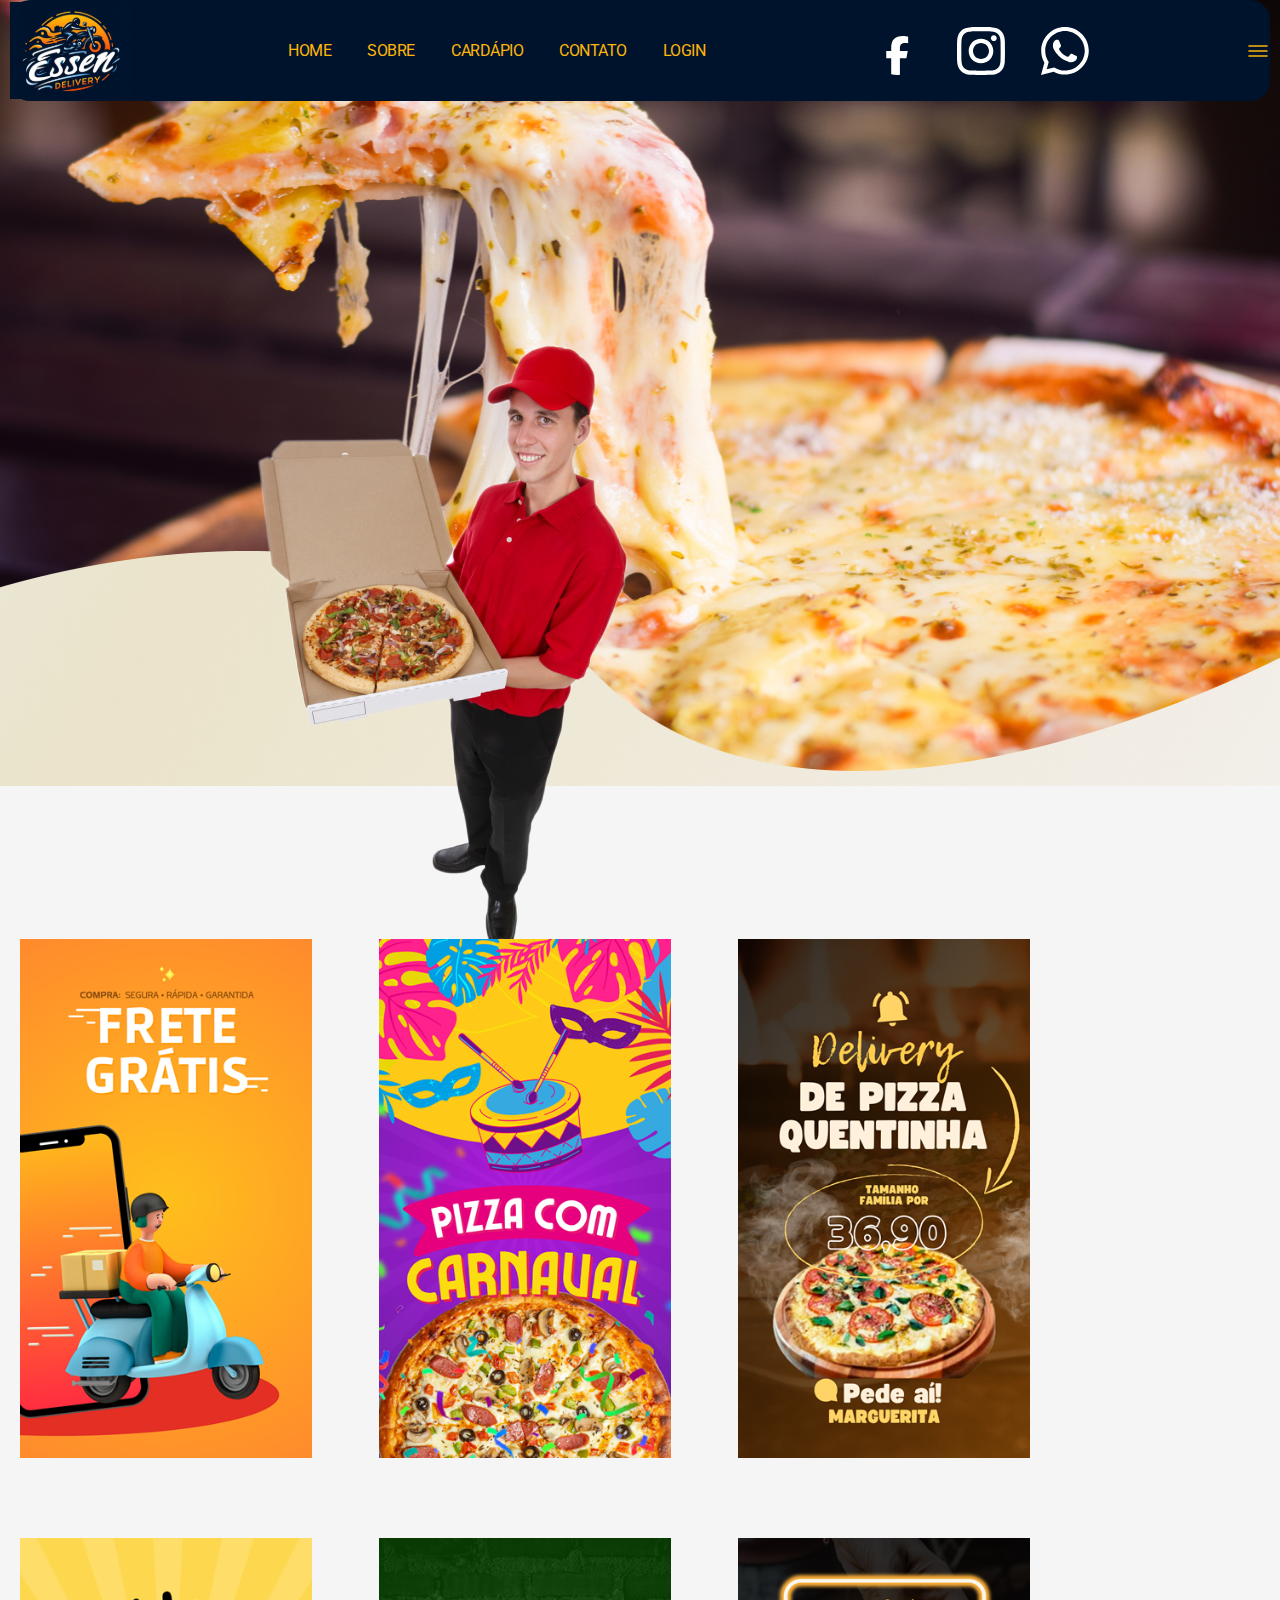
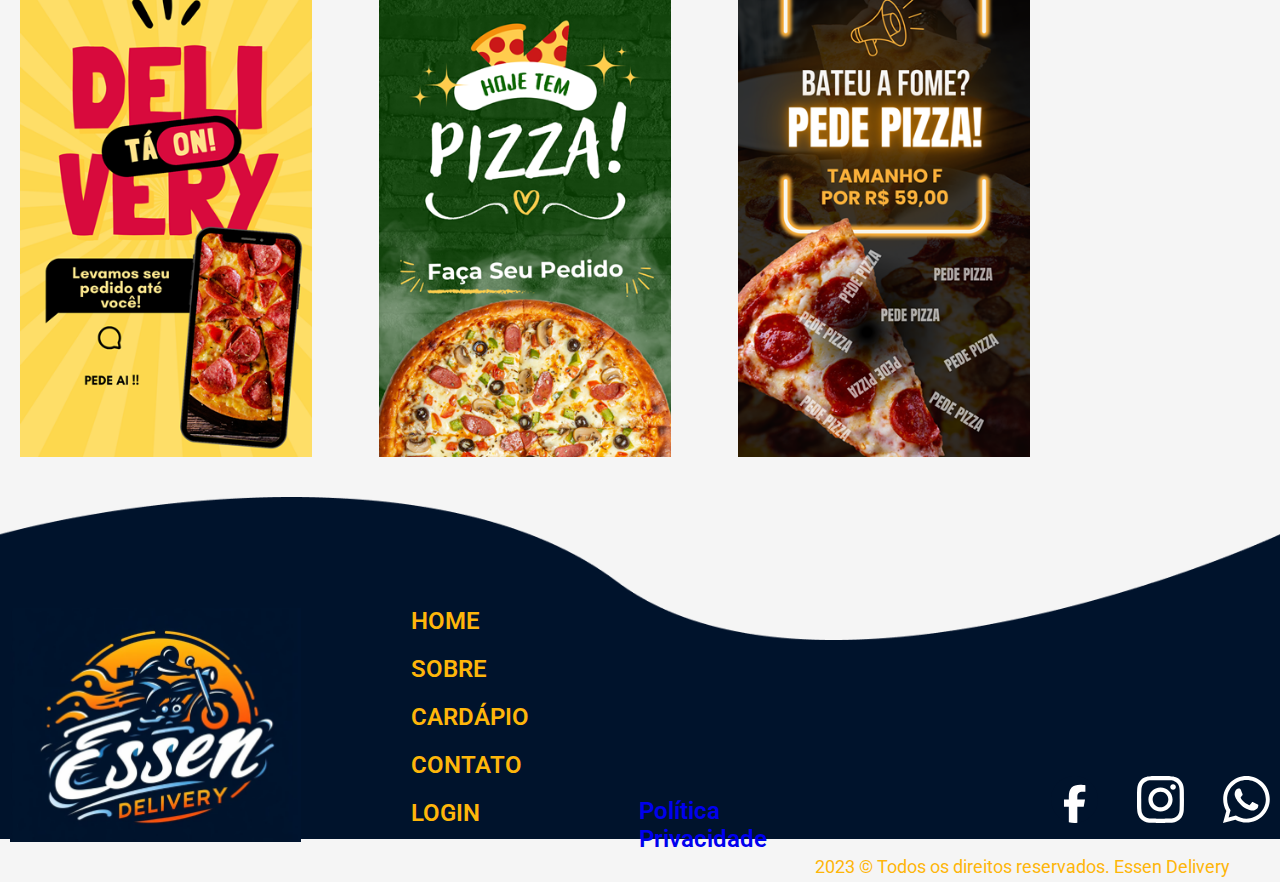
<file: index.html>
<!DOCTYPE html>
<html lang="pt-br">

<head>
    <meta charset="UTF-8">
    <meta name="viewport" content="width=device-width, initial-scale=1.0">
    <link rel="preconnect" href="https://fonts.googleapis.com">
    <link rel="preconnect" href="https://fonts.gstatic.com" crossorigin>
    <link
        href="https://fonts.googleapis.com/css2?family=Inter:wght@400;600;700&family=Roboto+Condensed:ital,wght@0,100;0,300;0,400;0,600;1,600&family=Roboto:ital,wght@0,100;0,400;0,700;1,500&family=Sora:wght@500;600;700&display=swap"
        rel="stylesheet">
    <link rel="stylesheet" href="./css/main.css">
    <link rel="stylesheet" href="./css/components.css">
    <link rel="stylesheet" href="./css/grid.css">
    <link rel="stylesheet" href="./css/typograph.css">
    <link rel="stylesheet" href="./css/variables.css">
    <link rel="stylesheet" href="./css/reset.css">
    <title>Essen Delivery</title>
</head>

<body>

    <header class="back-home">

        <div class="container">

            <div class="menu">

                <a href="#" class=""><img src="./imagens/logo.svg" alt="Logo Essen Delivery"></a>

                <nav>
                    <ul>
                        <li><a href="">HOME</a></li>
                        <li><a href="">SOBRE</a></li>
                        <li><a href="">CARDÁPIO</a></li>
                        <li><a href="">CONTATO</a></li>
                        <li><a href="./cliente/login.html">LOGIN</a></li>
                    </ul>
                </nav>
                <ul>

                    <li><img src="./imagens/facebook.svg" alt="Logo Facebook"></li>
                    <li><img src="./imagens/instagram.svg" alt="Logo Instagram"></li>
                    <li><img src="./imagens/whatsapp.svg" alt=" Logo Whatsapp"></li>
                </ul>
                <button><img src="imagens/icon-menu.png" alt="Icone Navegação"></button>
            </div>

        </div>

        <div class="pede-pizza"><img src="imagens/pedepizza.png" alt=""></div>
    </header>

    <main>
        <div class="container">
            <section class="s-cardapio-home">
                <div class="card-home">
                    <img src="./imagens/banner4.png" alt="">
                </div>
                <div class="card-home">
                    <img src="./imagens/banner5.png" alt="">
                </div>
                <div class="card-home">
                    <img src="./imagens/banner1.png" alt="">
                </div>
                <div class="card-home">
                    <img src="./imagens/banner3.png" alt="">
                </div>
                <div class="card-home">
                    <img src="./imagens/banner2.png" alt="">
                </div>
                <div class="card-home">
                    <img src="./imagens/banner6.png" alt="">
                </div>

            </section>
        </div>
    </main>

    <footer>
        <div class="container">
            <div class="main-area">
                <div class="left">
                    <img src="./imagens/Logo-xg.png" alt="">
                </div>
                <div class="right">
                    <div class="item-nav">
                        <ul>
                            <li><a href="./index.html">HOME</a></li>
                            <li><a href="">SOBRE</a></li>
                            <li><a href="">CARDÁPIO</a></li>
                            <li><a href="">CONTATO</a></li>
                            <li><a href="">LOGIN</a></li>
                        </ul>
                    </div>
                    <div class="item-politica">
                        <h5><a href="./politica/politica.html">Política Privacidade</a></h5>
                    </div>
                    <div class="social-footer">
                        <ul>
                            <li><img src="./imagens/facebook.svg" alt="Facebook"></li>
                            <li><img src="./imagens/instagram.svg" alt="Instagram"></li>
                            <li><img src="./imagens/whatsapp.svg" alt="Whatsapp"></li>
                        </ul>
                    </div>

                </div>
            </div>
            <p class="copy">2023 &copy; Todos os direitos reservados. Essen Delivery</p>
        </div>

    </footer>
</body>

</html>
</file>
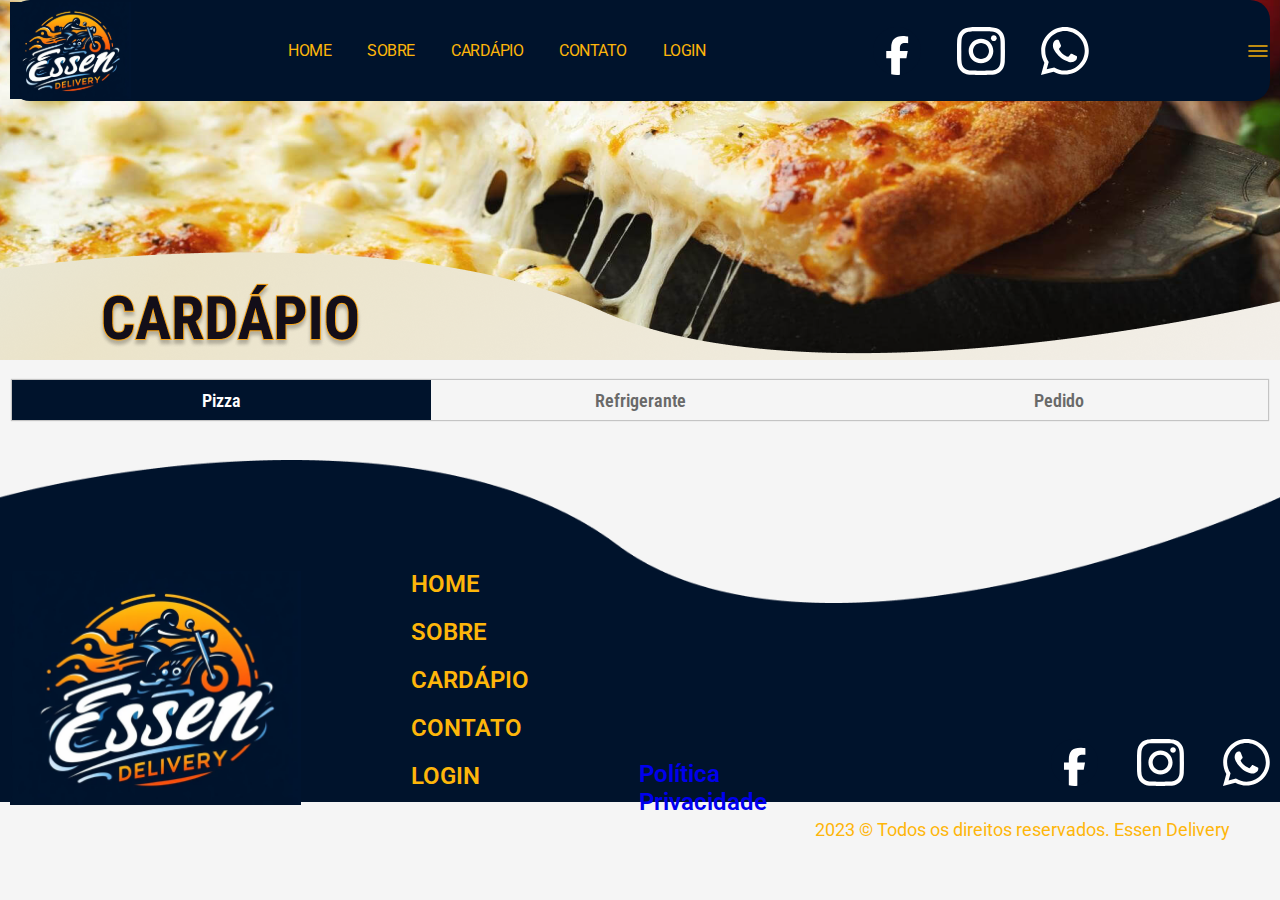
<file: cardapio/index.html>
<!DOCTYPE html>
<html lang="pt-br">

<head>
    <meta charset="UTF-8">
    <meta name="viewport" content="width=device-width, initial-scale=1.0">
    <link rel="preconnect" href="https://fonts.googleapis.com">
    <link rel="preconnect" href="https://fonts.gstatic.com" crossorigin>
    <link
        href="https://fonts.googleapis.com/css2?family=Inter:wght@400;600;700&family=Roboto+Condensed:ital,wght@0,100;0,300;0,400;0,600;1,600&family=Roboto:ital,wght@0,100;0,400;0,700;1,500&family=Sora:wght@500;600;700&display=swap"
        rel="stylesheet">
    <link rel="stylesheet" href="../css/main.css">
    <link rel="stylesheet" href="../css/components.css">
    <link rel="stylesheet" href="../css/grid.css">
    <link rel="stylesheet" href="../css/typograph.css">
    <link rel="stylesheet" href="../css/variables.css">
    <link rel="stylesheet" href="../css/reset.css">
    <script src="../js/script.js" defer></script>
    <title>Essen Delivery</title>
</head>

<body>
    <header class="back-cardapio" id="mainHeader"></header>
    <main>
        <div class="container">
            <div class="tabs">
                <div class="tab active" data-target="Pizza">Pizza</div>
                <div class="tab" data-target="Refrigerante">Refrigerante</div>
                <div class="tab" data-target="Pedido">Pedido</div>
            </div>
            <div id="panels">
                <div class="Pizza panel active">
                    <!--
                    <section class="s-cardapio">

                        <div class="card-produto">
                            <div class="card-titulo">
                                <h6 class="card-nome">Marguerita</h6>
                                <span class="card-tag">Pizza</span>
                            </div>
                            <div class="card-subtitulo">
                                mussarela + rodelas de tomate + manjericao
                            </div>
                            <div class="card-image">
                                <img src="../imagens/produtos/produto.png" alt="pizza">
                            </div>
                            <div class="card-preco">
                                <h3>R$ 59,99</h3>
                                <button class="add-produto" type="button"> <img src="../imagens/mais.svg" /></button>
                            </div>
                        </div>
                        <div class="card-produto">
                            <div class="card-titulo">
                                <h6 class="card-nome">Calabresa</h6>
                                <span class="card-tag">Pizza</span>
                            </div>
                            <div class="card-subtitulo">
                                mussarela + rodelas de tomate + manjericao
                            </div>
                            <div class="card-image">
                                <img src="../imagens/produtos/fanta.png" alt="">
                            </div>
                            <div class="card-preco">
                                <h3>R$ 59,99</h3>
                                <button class="add-produto" type="button"> <img src="../imagens/mais.svg" /></button>
                            </div>
                        </div>
                        <div class="card-produto">
                            <div class="card-titulo">
                                <h6 class="card-nome">Da Casa</h6>
                                <span class="card-tag">Pizza</span>
                            </div>
                            <div class="card-subtitulo">
                                mussarela + rodelas de tomate + manjericao
                            </div>
                            <div class="card-image">
                                <img src="../imagens/produtos/produto.png" alt="">
                            </div>
                            <div class="card-preco">
                                <h3>R$ 59,99</h3>
                                <button class="add-produto" type="button"> <img src="../imagens/mais.svg" /></button>
                            </div>

                        </div>
                        <div class="card-produto">
                            <div class="card-titulo">
                                <h6 class="card-nome">Marguerita</h6>
                                <span class="card-tag">Pizza</span>
                            </div>
                            <div class="card-subtitulo">
                                mussarela + rodelas de tomate + manjericao
                            </div>
                            <div class="card-image">
                                <img src="../imagens/produtos/produto.png" alt="pizza">
                            </div>
                            <div class="card-preco">
                                <h3>R$ 59,99</h3>
                                <button class="add-produto" type="button"> <img src="../imagens/mais.svg" /></button>
                            </div>
                        </div>
                        <div class="card-produto">
                            <div class="card-titulo">
                                <h6 class="card-nome">Calabresa</h6>
                                <span class="card-tag">Pizza</span>
                            </div>
                            <div class="card-subtitulo">
                                mussarela + rodelas de tomate + manjericao
                            </div>
                            <div class="card-image">
                                <img src="../imagens/produtos/fanta.png" alt="">
                            </div>
                            <div class="card-preco">
                                <h3>R$ 59,99</h3>
                                <button class="add-produto" type="button"> <img src="../imagens/mais.svg" /></button>
                            </div>
                        </div>
                        <div class="card-produto">
                            <div class="card-titulo">
                                <h6 class="card-nome">Da Casa</h6>
                                <span class="card-tag">Pizza</span>
                            </div>
                            <div class="card-subtitulo">
                                mussarela + rodelas de tomate + manjericao
                            </div>
                            <div class="card-image">
                                <img src="../imagens/produtos/produto.png" alt="">
                            </div>
                            <div class="card-preco">
                                <h3>R$ 59,99</h3>
                                <button class="add-produto" type="button"> <img src="../imagens/mais.svg" /></button>
                            </div>

                        </div>

                    </section>
-->
                </div>
                <div class="Refrigerante panel ">
                    <!--
                    <section class="s-cardapio">

                        <div class="card-produto">
                            <div class="card-titulo">
                                <h6 class="card-nome">Fanta</h6>
                                <span class="card-tag">Bebida</span>
                            </div>
                            <div class="card-subtitulo">
                                Guarana
                            </div>
                            <div class="card-image">
                                <img src="../imagens/produtos/fanta.png" alt="">
                            </div>
                            <div class="card-preco">
                                <h3>R$ 59,99</h3>
                                <button class="add-produto" type="button"> <img src="../imagens/mais.svg" /></button>
                            </div>
                        </div>
                        <div class="card-produto">
                            <div class="card-titulo">
                                <h6 class="card-nome">Marguerita</h6>
                                <span class="card-tag">Pizza</span>
                            </div>
                            <div class="card-subtitulo">
                                mussarela + rodelas de tomate + manjericao
                            </div>
                            <div class="card-image">
                                <img src="../imagens/produtos/fanta.png" alt="Produto">
                            </div>
                            <div class="card-preco">
                                <h3>R$ 59,99</h3>
                                <button class="add-produto" type="button"> <img src="../imagens/mais.svg" /></button>
                            </div>
                        </div>
                        <div class="card-produto">
                            <div class="card-titulo">
                                <h6 class="card-nome">Portuguesa</h6>
                                <span class="card-tag">Pizza</span>
                            </div>
                            <div class="card-subtitulo">
                                mussarela + rodelas de tomate + manjericao
                            </div>
                            <div class="card-image">
                                <img src="../imagens/produtos/fanta.png" alt="">
                            </div>
                            <div class="card-preco">
                                <h3>R$ 59,99</h3>
                                <button class="add-produto" type="button"> <img src="../imagens/mais.svg" /></button>
                            </div>

                        </div>

                    </section>
                -->

                </div>
                <div class="Pedido panel ">
                    <section class="normal-section">
                        <table class="cart-table">
                            <thead>
                                <tr>
                                    <th class="table-head-item first-col">Item</th>
                                    <th class="table-head-item second-col">Preço</th>
                                    <th class="table-head-item third-col">Quantidade</th>
                                </tr>
                            </thead>

                            <tbody>

                            </tbody>

                            <tfoot>
                                <tr>
                                    <td colspan="3" class="cart-total-container">
                                        <strong>Total</strong>
                                        <span>R$0,00</span>
                                    </td>
                                </tr>
                            </tfoot>
                        </table>

                        <button type="button" class="purchase-button">Finalizar Compra</button>
                    </section>
                </div>
            </div>
        </div>
    </main>

    <footer id="mainFooter"></footer>
</body>

</html>
</file>
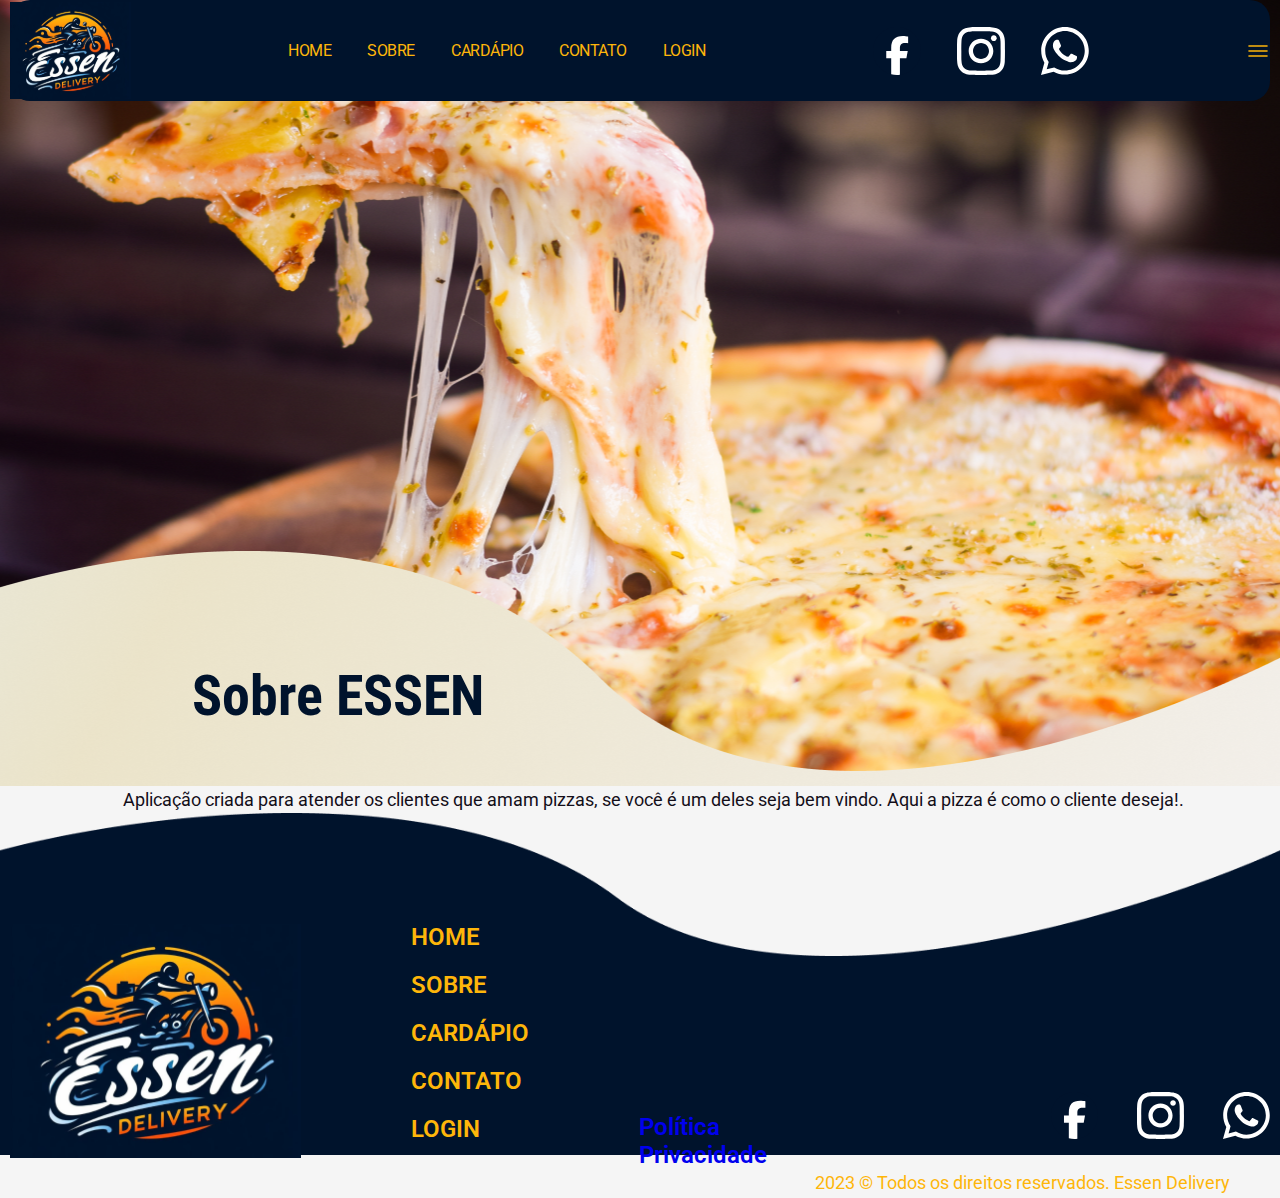
<file: about.html>
<!DOCTYPE html>
<html lang="pt-br">

<head>
    <meta charset="UTF-8">
    <meta name="viewport" content="width=device-width, initial-scale=1.0">
    <link rel="preconnect" href="https://fonts.googleapis.com">
    <link rel="preconnect" href="https://fonts.gstatic.com" crossorigin>
    <link
        href="https://fonts.googleapis.com/css2?family=Inter:wght@400;600;700&family=Roboto+Condensed:ital,wght@0,100;0,300;0,400;0,600;1,600&family=Roboto:ital,wght@0,100;0,400;0,700;1,500&family=Sora:wght@500;600;700&display=swap"
        rel="stylesheet">
    <link rel="stylesheet" href="./css/main.css">
    <link rel="stylesheet" href="./css/components.css">
    <link rel="stylesheet" href="./css/grid.css">
    <link rel="stylesheet" href="./css/typograph.css">
    <link rel="stylesheet" href="./css/variables.css">
    <link rel="stylesheet" href="./css/reset.css">
    <link rel="stylesheet" href="../css/privace.css">
    <title>Essen Delivery</title>
</head>

<body>

    <header class="back-home">

        <div class="container">

            <div class="menu">

                <a href="#" class=""><img src="./imagens/logo.svg" alt="Logo Essen Delivery"></a>

                <nav>
                    <ul>
                        <li><a href="./index.html">HOME</a></li>
                            <li><a href="./about.html">SOBRE</a></li>
                            <li><a href="./cardapio/index.html">CARDÁPIO</a></li>
                            <li><a href="./error.html">CONTATO</a></li>
                            <li><a href="./cliente/login.html">LOGIN</a></li>
                    </ul>
                </nav>
                <ul>

                    <li><img src="./imagens/facebook.svg" alt="Logo Facebook"></li>
                    <li><img src="./imagens/instagram.svg" alt="Logo Instagram"></li>
                    <li><img src="./imagens/whatsapp.svg" alt=" Logo Whatsapp"></li>
                </ul>
                <button><img src="imagens/icon-menu.png" alt="Icone Navegação"></button>
            </div>

        </div>

        <div class="title">
            <h1>Sobre ESSEN</h1>
        </div>  
    </header>

    <main>
        <div class="container" align="center">
            <section >
                
                <p>Aplicação criada para atender os clientes que amam pizzas, se você é um deles seja bem vindo. Aqui a pizza é como o cliente deseja!.</p>

            </section>
        </div>
    </main>

    <footer>
        <div class="container">
            <div class="main-area">
                <div class="left">
                    <img src="./imagens/Logo-xg.png" alt="">
                </div>
                <div class="right">
                    <div class="item-nav">
                        <ul>
                            <li><a href="./index.html">HOME</a></li>
                            <li><a href="./about.html">SOBRE</a></li>
                            <li><a href="./cardapio/index.html">CARDÁPIO</a></li>
                            <li><a href="./error.html">CONTATO</a></li>
                            <li><a href="./cliente/login.html">LOGIN</a></li>
                        </ul>
                    </div>
                    <div class="item-politica">
                        <h5><a href="./politica/politica.html">Política Privacidade</a></h5>
                    </div>
                    <div class="social-footer">
                        <ul>
                            <li><img src="./imagens/facebook.svg" alt="Facebook"></li>
                            <li><img src="./imagens/instagram.svg" alt="Instagram"></li>
                            <li><img src="./imagens/whatsapp.svg" alt="Whatsapp"></li>
                        </ul>
                    </div>

                </div>
            </div>
            <p class="copy">2023 &copy; Todos os direitos reservados. Essen Delivery</p>
        </div>

    </footer>
</body>

</html>
</file>
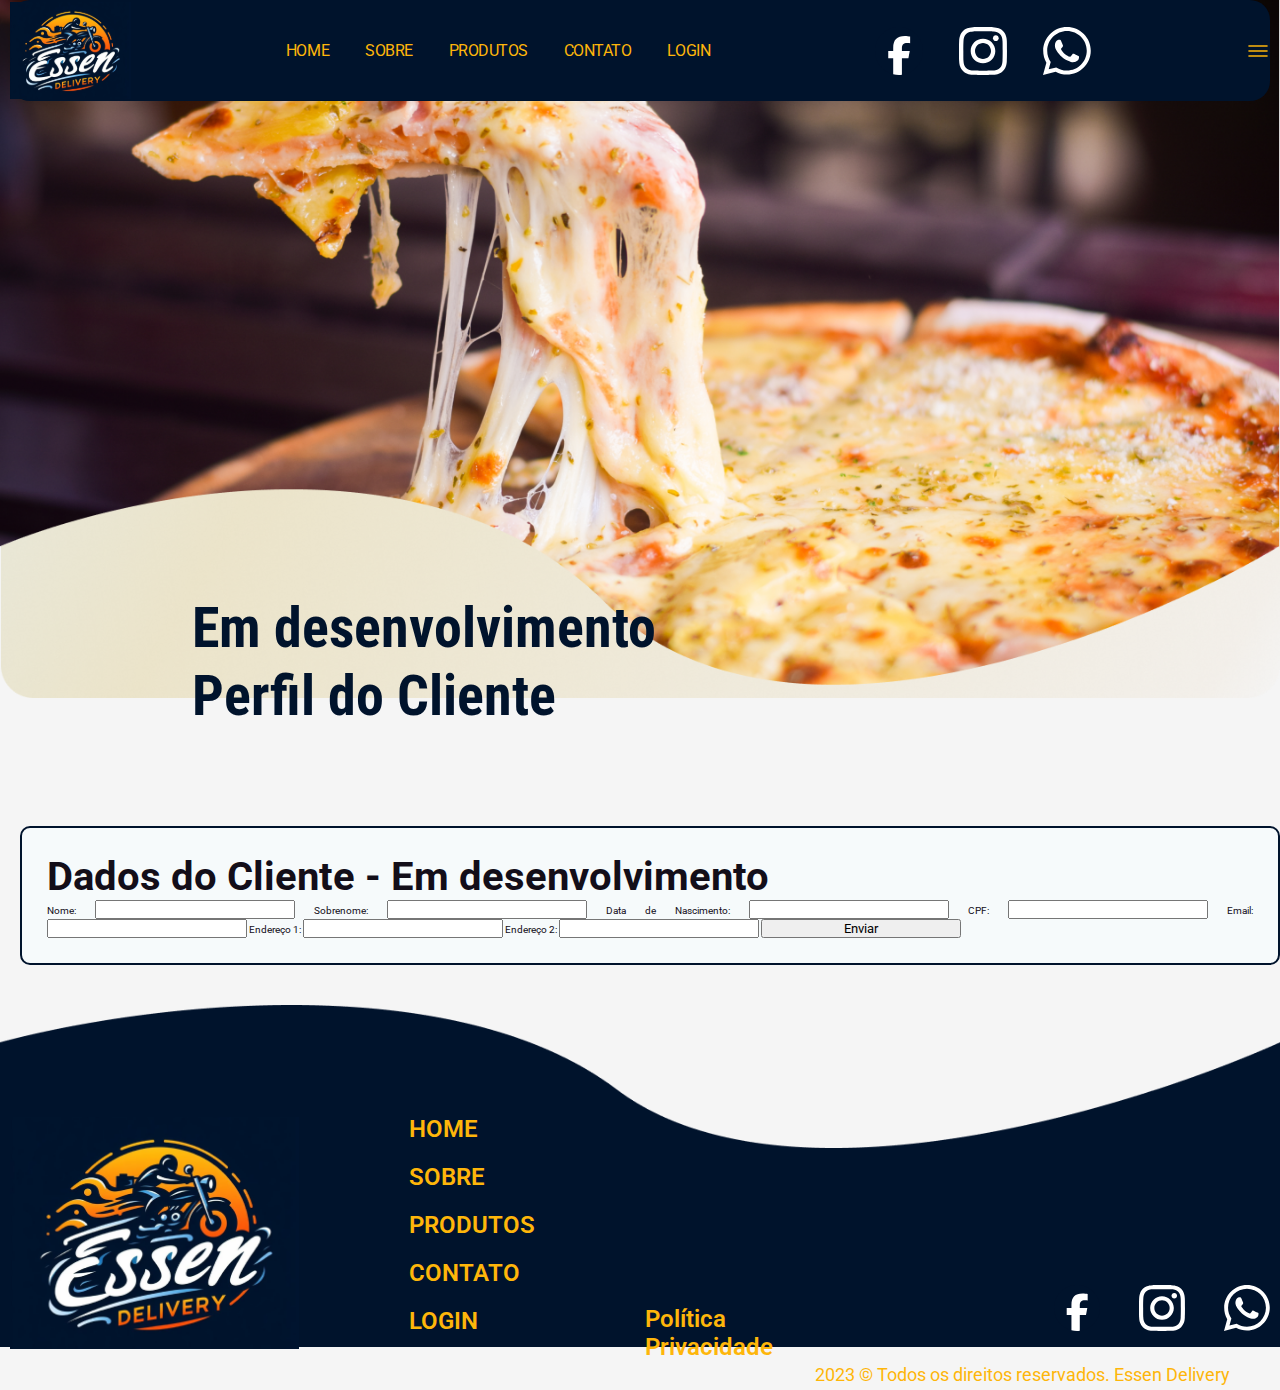
<file: perfil.html>
<!DOCTYPE html>
<html lang="pt-br">
<head>
    <meta charset="UTF-8">
    <meta name="viewport" content="width=device-width, initial-scale=1.0">
    <link rel="preconnect" href="https://fonts.googleapis.com">
    <link rel="preconnect" href="https://fonts.gstatic.com" crossorigin>
    <link href="https://fonts.googleapis.com/css2?family=Inter:wght@400;600;700&family=Roboto+Condensed:ital,wght@0,100;0,300;0,400;0,600;1,600&family=Roboto:ital,wght@0,100;0,400;0,700;1,500&family=Sora:wght@500;600;700&display=swap" rel="stylesheet">
    <link rel="stylesheet" href="./css/main.css">
    <link rel="stylesheet" href="./css/components.css">
    <link rel="stylesheet" href="./css/grid.css">
    <link rel="stylesheet" href="./css/typograph.css">
    <link rel="stylesheet" href="./css/variables.css">
    <link rel="stylesheet" href="./css/reset.css">
    <link rel="stylesheet" href="./css/privace.css">
    <title>Essen Delivery</title>
</head>
<body>
<header>
    <div class="container">
        
       <div class="menu">
            <a href="#" class=""><img src="./imagens/logo.svg" alt="Logo Essen Delivery"></a>
           
            <nav>
                <ul>
                    <li><a href="">HOME</a></li>
                    <li><a href="">SOBRE</a></li>
                    <li><a href="">PRODUTOS</a></li>
                    <li><a href="">CONTATO</a></li>
                    <li><a href="">LOGIN</a></li>
                </ul>
            </nav>
                <ul>
                    
                    <li><img src="./imagens/facebook.svg" alt="Logo Facebook"></li>
                    <li><img src="./imagens/instagram.svg" alt="Logo Instagram"></li>
                    <li><img src="./imagens/whatsapp.svg" alt=" Logo Whatsapp"></li>
                </ul>
             <button><img src="imagens/icon-menu.png" alt="Icone Navegação"></button>
        </div>
        
    </div>
    
    <div class="title">
        <h1>Perfil do Cliente </h1>
        <h1>Em desenvolvimento</h1>
    </div> 
</header>
<main>
        
    <section>
           
        <div class="container">
            <section>              
            <div class="text">
            <h3>Dados do Cliente - Em desenvolvimento </h3>
            <form action="/action_page.php" method="post">
            <label>Nome:</label>
            <input type="text" name="nome">
            <label>Sobrenome:</label>
            <input type="text" name="sobrenome">
            <label>Data de Nascimento:</label>
            <input type="text" name="data_nascimento">
            <label>CPF:</label>
            <input type="text" name="cpf">
            <label>Email:</label>
            <input type="text" name="sobrenome">
            <label>Endereço 1:</label>
            <input type="text" name="endereco_1">
            <label>Endereço 2:</label>
            <input type="text" name="endereco_2">
            <input type="submit" value="Enviar">
            </form>
        </div> 
            
    </section>
    </main>
    <footer>
        <div class="container">
            <div class="main-area">
                <div class="left">
                    <img src="./imagens/Logo-xg.png" alt="">
                </div>
                <div class="right">
                        <div class="item-nav">
                            <ul>
                                <li><a href="#">HOME</a></li>
                                <li><a href="">SOBRE</a></li>
                                <li><a href="">PRODUTOS</a></li>
                                <li><a href="">CONTATO</a></li>
                                <li><a href="">LOGIN</a></li>
                            </ul>
                        </div>
                        <div class="item-politica">
                            <h5>Política Privacidade</h5>
                        </div>
                        <div class="social-footer">
                        <ul>
                            <li><img src="./imagens/facebook.svg" alt="Facebook"></li>
                            <li><img src="./imagens/instagram.svg" alt="Instagram"></li>
                            <li><img src="./imagens/whatsapp.svg" alt="Whatsapp"></li>
                        </ul>
                    </div>
                    
                </div>
            </div>
            <p class="copy">2023 &copy; Todos os direitos reservados. Essen Delivery</p>
        </div>
            
    </footer>
</body>
</html>
</file>
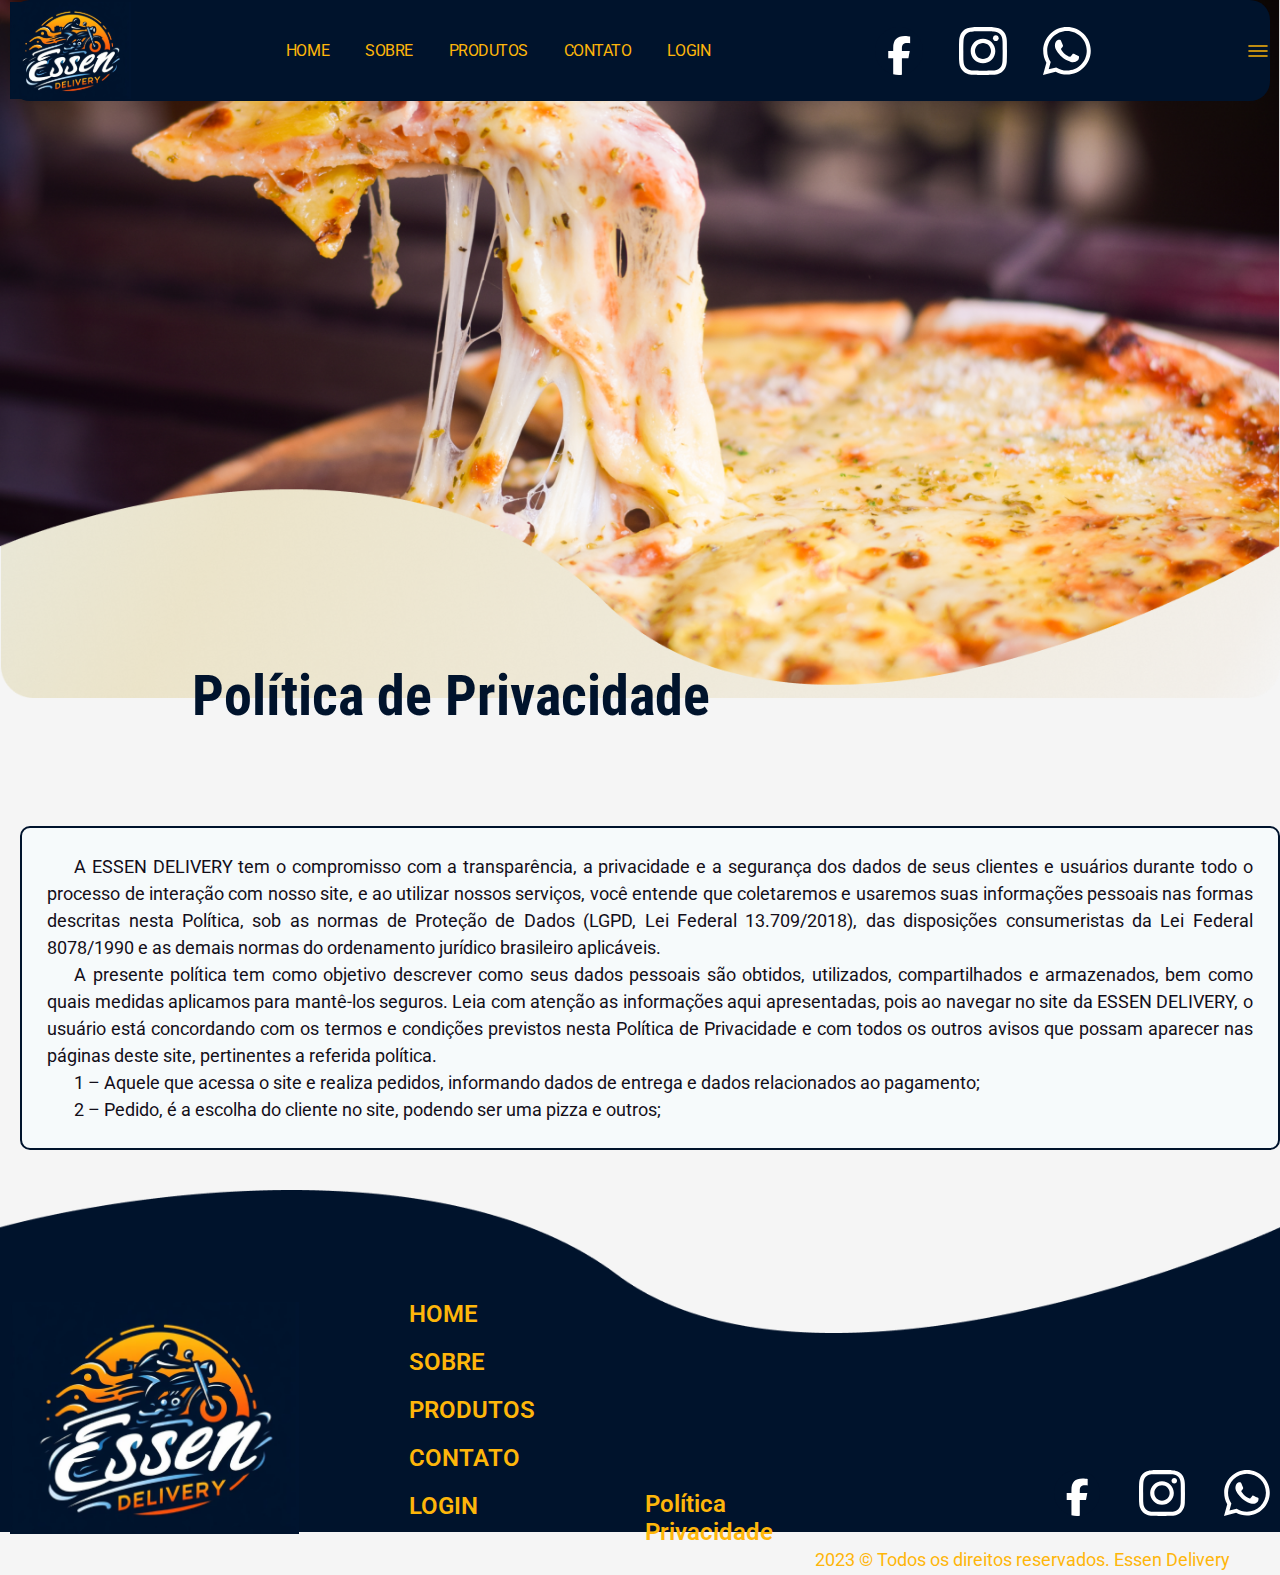
<file: politica.html>
<!DOCTYPE html>
<html lang="pt-br">
<head>
    <meta charset="UTF-8">
    <meta name="viewport" content="width=device-width, initial-scale=1.0">
    <link rel="preconnect" href="https://fonts.googleapis.com">
    <link rel="preconnect" href="https://fonts.gstatic.com" crossorigin>
    <link href="https://fonts.googleapis.com/css2?family=Inter:wght@400;600;700&family=Roboto+Condensed:ital,wght@0,100;0,300;0,400;0,600;1,600&family=Roboto:ital,wght@0,100;0,400;0,700;1,500&family=Sora:wght@500;600;700&display=swap" rel="stylesheet">
    <link rel="stylesheet" href="./css/main.css">
    <link rel="stylesheet" href="./css/components.css">
    <link rel="stylesheet" href="./css/grid.css">
    <link rel="stylesheet" href="./css/typograph.css">
    <link rel="stylesheet" href="./css/variables.css">
    <link rel="stylesheet" href="./css/reset.css">
    <link rel="stylesheet" href="./css/privace.css">
    <title>Essen Delivery</title>
</head>
<body>
<header>
    
    <div class="container">
        
       <div class="menu">
            <a href="#" class=""><img src="./imagens/logo.svg" alt="Logo Essen Delivery"></a>
           
            <nav>
                <ul>
                    <li><a href="">HOME</a></li>
                    <li><a href="">SOBRE</a></li>
                    <li><a href="">PRODUTOS</a></li>
                    <li><a href="">CONTATO</a></li>
                    <li><a href="">LOGIN</a></li>
                </ul>
            </nav>
                <ul>
                    
                    <li><img src="./imagens/facebook.svg" alt="Logo Facebook"></li>
                    <li><img src="./imagens/instagram.svg" alt="Logo Instagram"></li>
                    <li><img src="./imagens/whatsapp.svg" alt=" Logo Whatsapp"></li>
                </ul>
             <button><img src="imagens/icon-menu.png" alt="Icone Navegação"></button>
        </div>
        
    </div>

    <div class="title">
        <h1>Política de Privacidade</h1>
    </div>  
</header>
    <main>
    <div class="container">
        <section>              
            <div class="text">
                <p>    A ESSEN DELIVERY tem o compromisso com a transparência, a privacidade e a segurança dos dados de seus clientes e usuários durante todo o processo de interação com nosso site, e ao utilizar nossos serviços, você entende que coletaremos e usaremos suas informações pessoais nas formas descritas nesta Política, sob as normas de Proteção de Dados (LGPD, Lei Federal 13.709/2018), das disposições consumeristas da Lei Federal 8078/1990 e as demais normas do ordenamento jurídico brasileiro aplicáveis.
                </p><p>A presente política tem como objetivo descrever como seus dados pessoais são obtidos, utilizados, compartilhados e armazenados, bem como quais medidas aplicamos para mantê-los seguros. Leia com atenção as informações aqui apresentadas, pois ao navegar no site da ESSEN DELIVERY, o usuário está concordando com os termos e condições previstos nesta Política de Privacidade e com todos os outros avisos que possam aparecer nas páginas deste site, pertinentes a referida política.
                </p><p>    1 – Aquele que acessa o site e realiza pedidos, informando dados de entrega e dados relacionados ao pagamento;
                </p><p>    2 – Pedido, é a escolha do cliente no site, podendo ser uma pizza e outros;</p>
        </section>
    </div>
    </main>
    <footer>
        <div class="container">
            <div class="main-area">
                <div class="left">
                    <img src="./imagens/Logo-xg.png" alt="">
                </div>
                <div class="right">
                        <div class="item-nav">
                            <ul>
                                <li><a href="#">HOME</a></li>
                                <li><a href="">SOBRE</a></li>
                                <li><a href="">PRODUTOS</a></li>
                                <li><a href="">CONTATO</a></li>
                                <li><a href="">LOGIN</a></li>
                            </ul>
                        </div>
                        <div class="item-politica">
                            <h5>Política Privacidade</h5>
                        </div>
                        <div class="social-footer">
                        <ul>
                            <li><img src="./imagens/facebook.svg" alt="Facebook"></li>
                            <li><img src="./imagens/instagram.svg" alt="Instagram"></li>
                            <li><img src="./imagens/whatsapp.svg" alt="Whatsapp"></li>
                        </ul>
                    </div>
                    
                </div>
            </div>
            <p class="copy">2023 &copy; Todos os direitos reservados. Essen Delivery</p>
        </div>
            
    </footer>
</body>
</html>
</file>
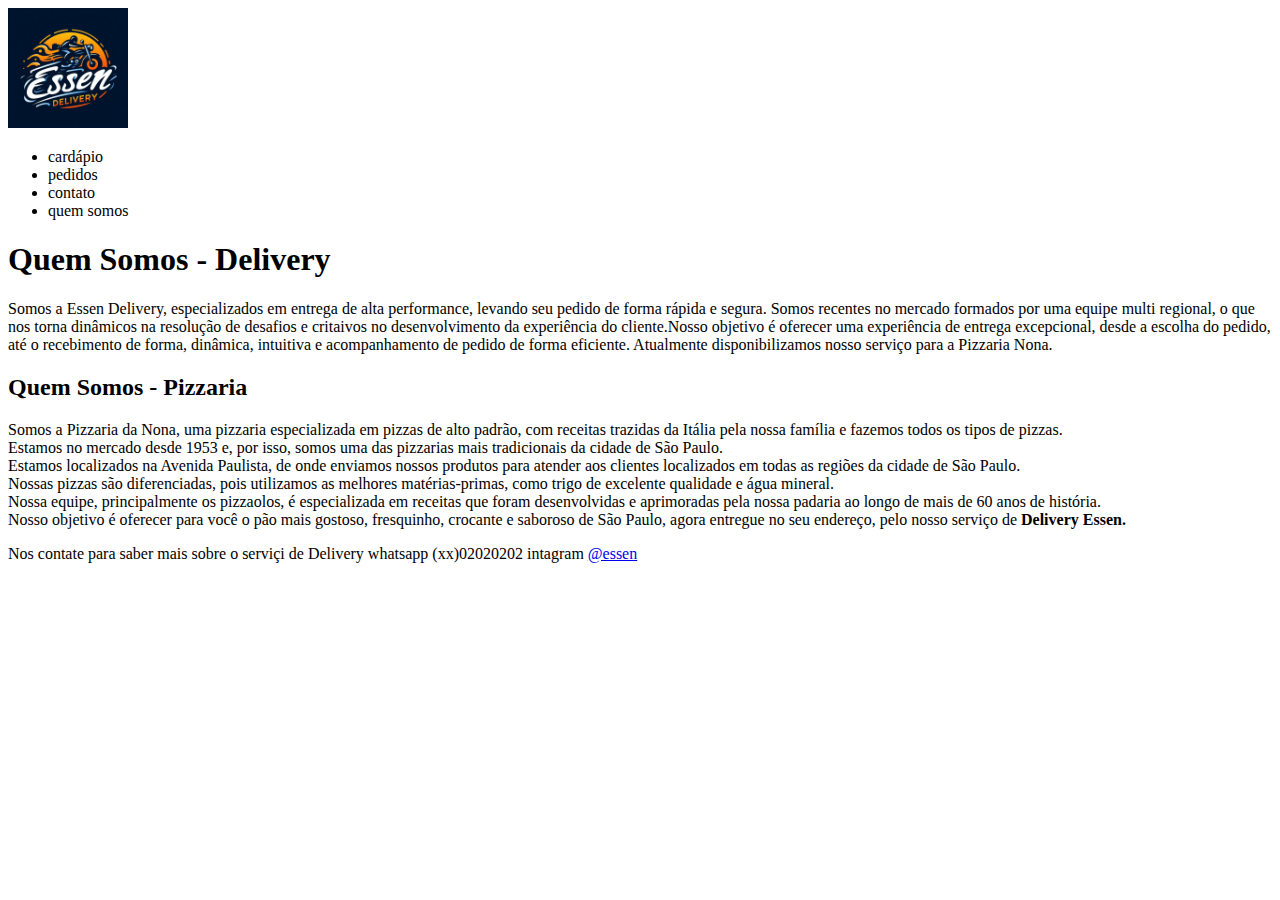
<file: quemsomos.html>
<!DOCTYPE html>
<html lang="pt-br">
<head>
    <meta charset="UTF-8">
    <meta name="viewport" content="width=device-width, initial-scale=1.0">
    <title>Pizzaria</title>
</head>
<body>
    <header>
        <img src="imagens/logo.jpeg" height="120">
        <ul>
            <li>cardápio</li> 
            <li>pedidos</li>
            <li>contato</li>
            <li>quem somos</li>
        </ul> 
    </header>
        <h1>Quem Somos - Delivery</h1>
        <p>Somos a Essen Delivery, especializados em entrega de alta performance, levando seu pedido de forma rápida e segura. Somos recentes no mercado formados por uma equipe multi regional, o que nos torna dinâmicos na resolução de desafios e critaivos no desenvolvimento da experiência do cliente.Nosso objetivo é oferecer uma experiência de entrega excepcional, desde a escolha do pedido, até o recebimento de forma, dinâmica, intuitiva e acompanhamento de pedido de forma eficiente. Atualmente disponibilizamos nosso serviço para a Pizzaria Nona.
        </p>

        <h2>Quem Somos - Pizzaria </h2>
        <p>Somos a Pizzaria da Nona, uma pizzaria especializada em pizzas de alto padrão, com receitas trazidas da Itália pela nossa família e fazemos todos os tipos de pizzas.</br> Estamos no mercado desde 1953 e, por isso, somos uma das pizzarias mais tradicionais da cidade de São Paulo. </br>
        Estamos localizados na Avenida Paulista, de onde enviamos nossos produtos para atender  aos clientes localizados em todas as regiões da cidade de São Paulo. </br>
        Nossas pizzas são diferenciadas, pois utilizamos as melhores matérias-primas, como trigo de excelente qualidade e água mineral.</br>
        Nossa equipe, principalmente os pizzaolos, é especializada em receitas que foram desenvolvidas e aprimoradas pela nossa padaria ao longo de mais de 60 anos de história. </br> Nosso objetivo é oferecer para você o pão mais gostoso, fresquinho, crocante e saboroso de São Paulo, agora entregue no seu endereço, pelo nosso serviço de <b>Delivery Essen.</b>
        </p>
</body>
<footer> Nos contate para saber mais sobre o serviçi de Delivery whatsapp (xx)02020202 intagram <a href="#">@essen</a>
</footer>
</html>
</file>
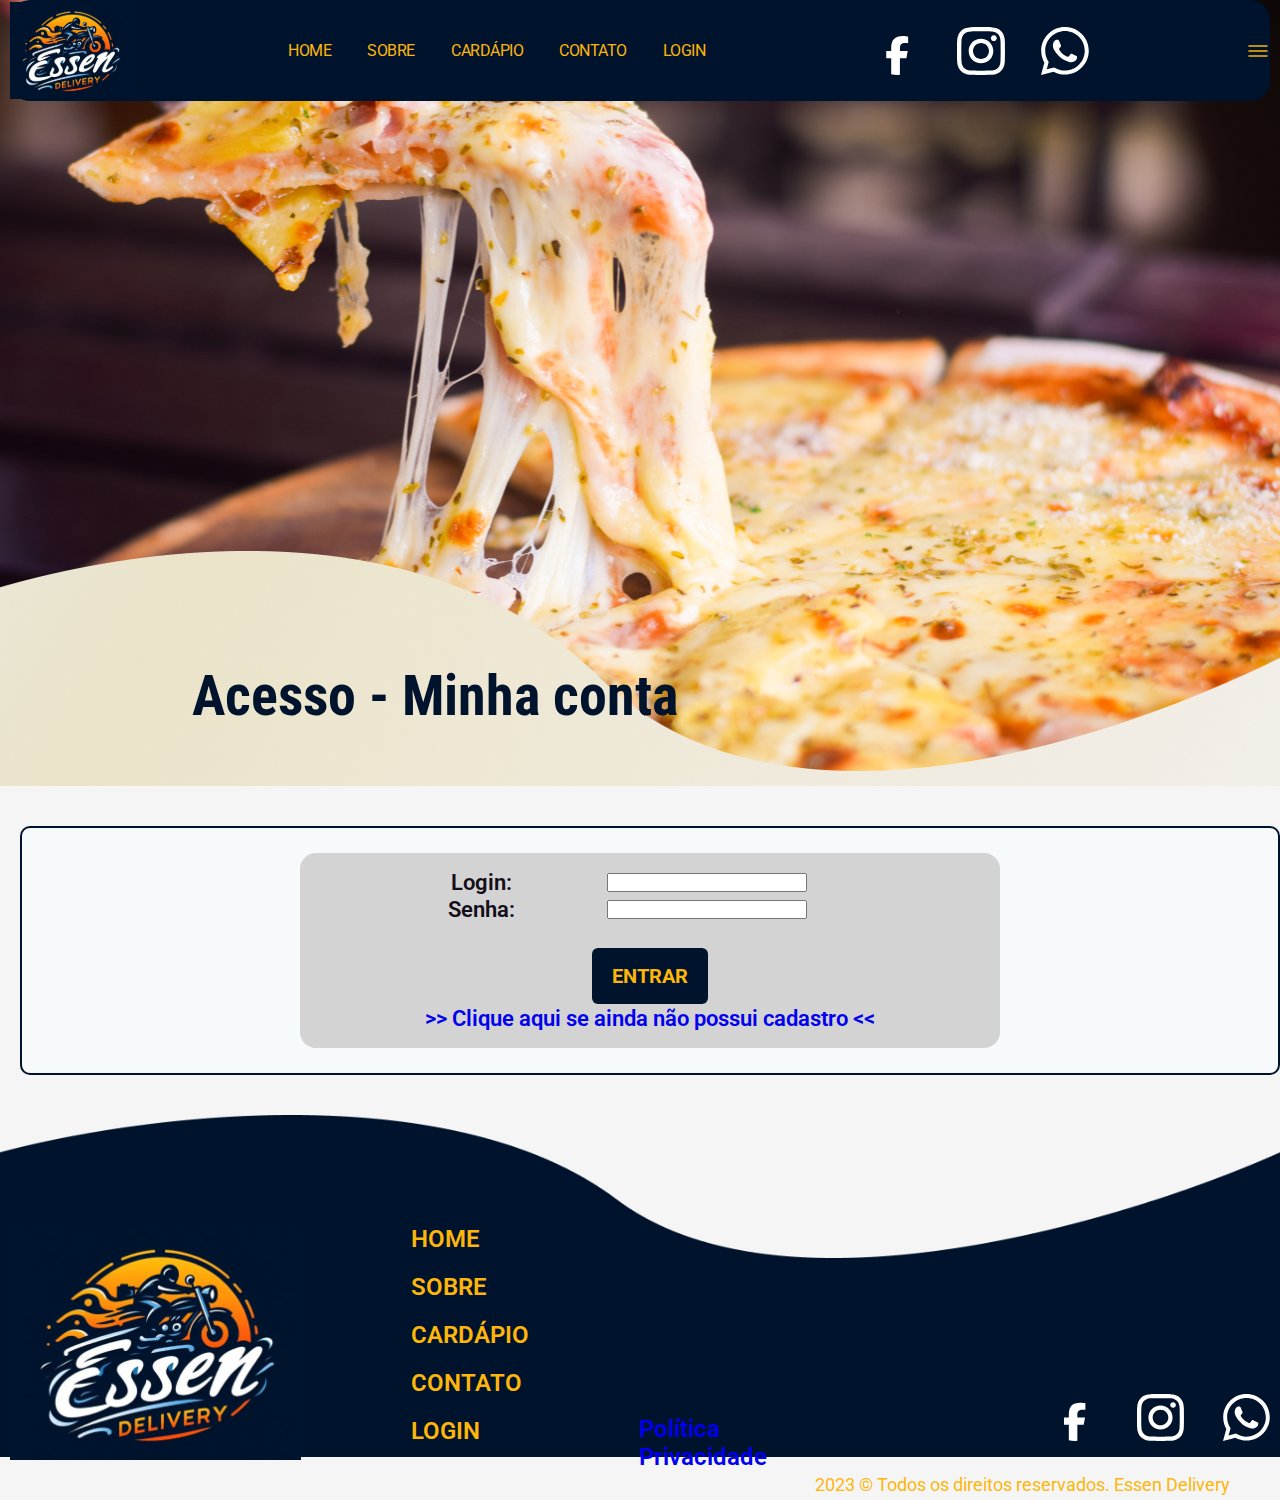
<file: cliente/login.html>
<!DOCTYPE html>
<html lang="pt-br">

<head>
    <meta charset="UTF-8">
    <meta name="viewport" content="width=device-width, initial-scale=1.0"> 
    <link rel="preconnect" href="https://fonts.googleapis.com">
    <link rel="preconnect" href="https://fonts.gstatic.com" crossorigin>
    <link href="https://fonts.googleapis.com/css2?family=Inter:wght@400;600;700&family=Roboto+Condensed:ital,wght@0,100;0,300;0,400;0,600;1,600&family=Roboto:ital,wght@0,100;0,400;0,700;1,500&family=Sora:wght@500;600;700&display=swap" rel="stylesheet">
    <link rel="stylesheet" href="../css/main.css">
    <link rel="stylesheet" href="../css/components.css">
    <link rel="stylesheet" href="../css/grid.css">
    <link rel="stylesheet" href="../css/typograph.css">
    <link rel="stylesheet" href="../css/variables.css">
    <link rel="stylesheet" href="../css/reset.css">
    <link rel="stylesheet" href="../css/privace.css">
    <title>Essen Delivery </title>
</head>

<body>

    <header class="back-home">

        <div class="container">

            <div class="menu">

                <a href="#" class=""><img src="../imagens/logo.svg" alt="Logo Essen Delivery"></a>

                <nav>
                    <ul>
                        <li><a href="../index.html">HOME</a></li>
                            <li><a href="../about.html">SOBRE</a></li>
                            <li><a href="../cardapio/index.html">CARDÁPIO</a></li>
                            <li><a href="../error.html">CONTATO</a></li>
                            <li><a href="login.html">LOGIN</a></li>
                    </ul>
                </nav>
                <ul>

                    <li><img src="../imagens/facebook.svg" alt="Logo Facebook"></li>
                    <li><img src="../imagens/instagram.svg" alt="Logo Instagram"></li>
                    <li><img src="../imagens/whatsapp.svg" alt=" Logo Whatsapp"></li>
                </ul>
                <button><img src="../imagens/icon-menu.png" alt="Icone Navegação"></button>
            </div>

        </div>
        <div class="title">
        <h1>Acesso - Minha conta</h1></div>
    </header>

    <main>
        <section>
           
            <div class="container">
                <div class="forms">
               <form class="login"> 
                <table>
                    <tr><td>
                <h6>Login:</h6>
            </td>
            <td>
                <input type="text">
                </td>
                </tr>
                <tr><td>
                <h6>Senha:</h6>  
            </td><td>
                <input type="password">
            </td> </tr>
            <tr><td colspan="2">
                <button class="purchase-button" type="submit"> Entrar </button>
            </td>
            <tr><td colspan="2"><a href="./perfil.html"><h6> >> Clique aqui se ainda não possui cadastro << </h6></a></td></tr>
                </table>
                </form>
               
               </div>
            </div> 
                
        </section>
        </main>
    </main>

    <footer>
        <div class="container">
            <div class="main-area">
                <div class="left">
                    <img src="../imagens/Logo-xg.png" alt="">
                </div>
                <div class="right">
                    <div class="item-nav">
                        <ul>
                            <li><a href="../index.html">HOME</a></li>
                            <li><a href="../about.html">SOBRE</a></li>
                            <li><a href="../cardapio/index.html">CARDÁPIO</a></li>
                            <li><a href="../error.html">CONTATO</a></li>
                            <li><a href="login.html">LOGIN</a></li>
                        </ul>
                    </div>
                    <div class="item-politica">
                        <h5><a href="../politica/politica.html">Política Privacidade</a></h5>
                    </div>
                    <div class="social-footer">
                        <ul>
                            <li><img src="../imagens/facebook.svg" alt="Facebook"></li>
                            <li><img src="../imagens/instagram.svg" alt="Instagram"></li>
                            <li><img src="../imagens/whatsapp.svg" alt="Whatsapp"></li>
                        </ul>
                    </div>

                </div>
            </div>
            <p class="copy">2023 &copy; Todos os direitos reservados. Essen Delivery</p>
        </div>

    </footer>
</body>

</html>
</file>
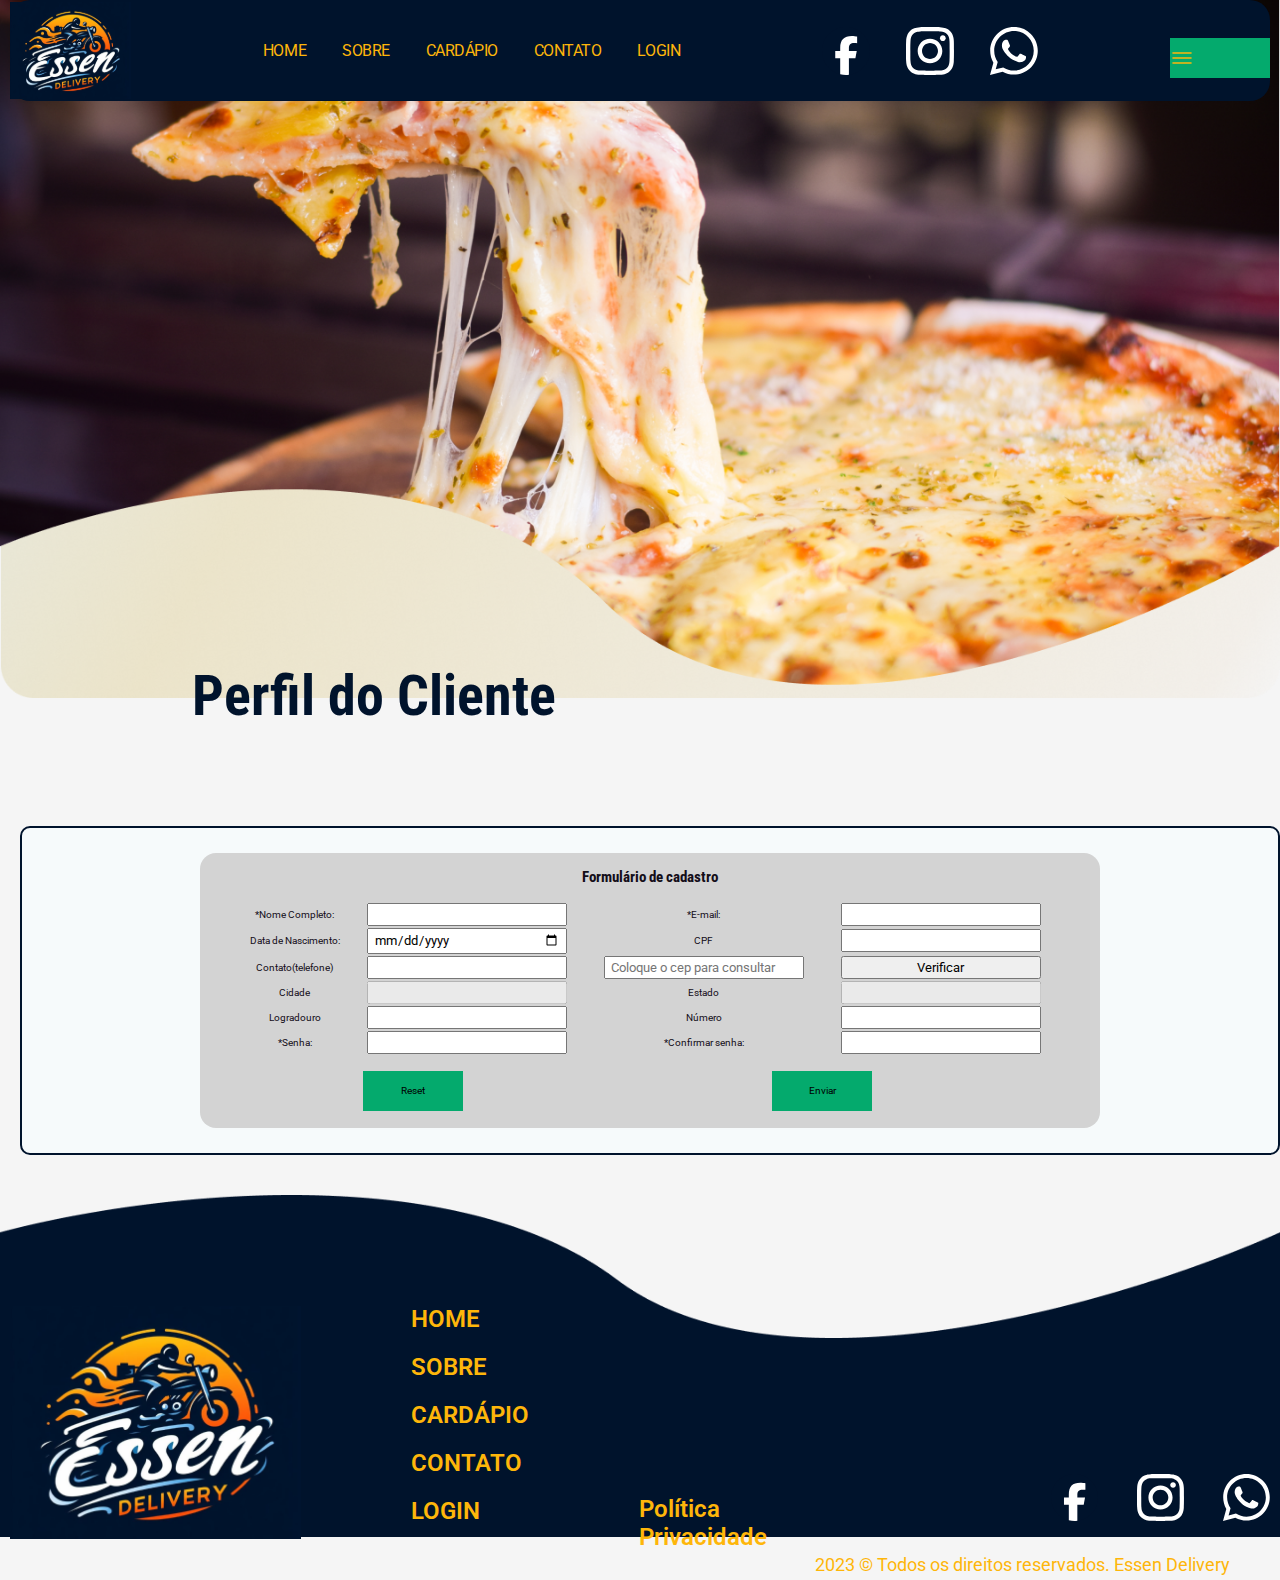
<file: cliente/perfil.html>
<!DOCTYPE html>
<html lang="pt-br">
<head>
    <meta charset="UTF-8">
    <meta name="viewport" content="width=device-width, initial-scale=1.0">
    <link rel="preconnect" href="https://fonts.googleapis.com">
    <link rel="preconnect" href="https://fonts.gstatic.com" crossorigin>
    <link href="https://fonts.googleapis.com/css2?family=Inter:wght@400;600;700&family=Roboto+Condensed:ital,wght@0,100;0,300;0,400;0,600;1,600&family=Roboto:ital,wght@0,100;0,400;0,700;1,500&family=Sora:wght@500;600;700&display=swap" rel="stylesheet">
    <link rel="stylesheet" href="../css/main.css">
    <link rel="stylesheet" href="../css/components.css">
    <link rel="stylesheet" href="../css/grid.css">
    <link rel="stylesheet" href="../css/typograph.css">
    <link rel="stylesheet" href="../css/variables.css">
    <link rel="stylesheet" href="../css/reset.css">
    <link rel="stylesheet" href="../css/privace.css">
    <link rel="stylesheet" href="../css/form.css">
    <script src="../js/scriptform.js" defer></script>
    <title>Essen Delivery</title>
</head>
<body>
<header>
    <div class="container">
        
       <div class="menu">
            <a href="#" class=""><img src="../imagens/logo.svg" alt="Logo Essen Delivery"></a>
           
            <nav>
                <ul>
                  <li><a href="../index.html">HOME</a></li>
                  <li><a href="../about.html">SOBRE</a></li>
                  <li><a href="../cardapio/index.html">CARDÁPIO</a></li>
                  <li><a href="../error.html">CONTATO</a></li>
                  <li><a href="login.html">LOGIN</a></li>
                </ul>
            </nav>
                <ul>
                    
                    <li><img src="../imagens/facebook.svg" alt="Logo Facebook"></li>
                    <li><img src="../imagens/instagram.svg" alt="Logo Instagram"></li>
                    <li><img src="../imagens/whatsapp.svg" alt=" Logo Whatsapp"></li>
                </ul>
             <button><img src="../imagens/icon-menu.png" alt="Icone Navegação"></button>
        </div>
        
    </div>
    
    <div class="title">
        <h1>Perfil do Cliente </h1>
        
    </div> 
</header>
<main>
        
    <section>
           
        <div class="container">
                         
            <div class="forms">
            
            
            <form action="">
                <h2>Formulário de cadastro</h2>
                <table>
                  <tr>
                    <td>    
                      <label for="username">*Nome Completo:</label>
                    </td>        
                    <td> 
                      <input type="text" id="username" name="username">
                      <p id="username-helper" class="helper-text">O nome deve ser preenchido com mais de 3 caracteres</p>
                    </td>        
                    <td> 
                      <label for="email">*E-mail:</label>
                    </td>        
                    <td> 
                      <input type="email" id="email" name="email">
                      <p id="email-helper" class="helper-text">O email deve conter @ e .com</p>
                    </td>
                  </tr>
                  <tr>
                    <td> 
                      <label for="datanascimento">Data de Nascimento:</label>
                    </td>        
                    <td> 
                      <input id="date" type="date" />
                    </td>        
                    <td> 
                      <label for="idade">CPF</label>
                    </td>        
                    <td> 
                      <input type="number" id="cpf" name="cpf">
                      <p id="cpf-helper" class="helper-text">O cpf deve conter 11 números</p>    
            
                    <tr>
                        <td> 
                      <label for="cep">Contato(telefone) </label>
                        </td>
                        <td>
                            <input type="text" id="telefone" name="telefone">
                        </td>
                    <td> 
                      <input type="text" name="cep" id="cep" placeholder="Coloque o cep para consultar" value="" />
                    </td>
                    <td>
                      <input type="button" id="VerificarCEP" value="Verificar" />
                    </td>
                   <tr>
                    <td> 
                      <label for="cidade">Cidade</label>
                    </td>        
                    <td> 
                      <input type="text" id="cidade" readonly disabled />
                    </td>        
                    <td> 
                      <label for="cidade">Estado</label>
                    </td>        
                    <td> 
                      <input type="text" id="estado" readonly disabled />
                  </td>        
                </tr>
            <tr>            
              <td> 
                <label for="idade">Logradouro</label>
              </td>
              <td>
                <input type="text" id="logradouro" name="logradouro">
              
                <p id="logradouro-helper" class="helper-text"> Deve conter apenas dados de endereco</p>
              </td>        
            
                  <td> 
                <label for="idade">Número</label>
              </td>        
              <td> 
                <input type="number" id="num_end" name="num_end">
                <p id="cpf-helper" class="helper-text">O cpf deve conter 11 números</p>
              </td>
              </tr>        
              <tr>
              <td> 
                <label for="senha">*Senha:</label>
              </td>
              <td>
                <input type="password" id="senha" name="senha">
                <p id="senha-helper" class="helper-text">A senha deve conter mais de 5 caracteres</p>
              </td>        
              <td> 
                <label for="confirma-senha">*Confirmar senha:</label>
              </td>
              <td>
                <input type="password" id="confirma-senha" name="confirma-senha">
                <p id="confirma-senha-helper" class="helper-text">Senha e confirmar senha são diferentes</p>
              </td>        
            </tr> 
                <tr><td colspan="2"><button class="" type="reset">Reset</button></td><td colspan="2"><button type="submit">Enviar</button></td></tr>
              </table>
              </form>
        </div> 
            
    </section>
    </main>
    <footer>
        <div class="container">
            <div class="main-area">
                <div class="left">
                    <img src="../imagens/Logo-xg.png" alt="">
                </div>
                <div class="right">
                        <div class="item-nav">
                            <ul>
                              <li><a href="../index.html">HOME</a></li>
                              <li><a href="../about.html">SOBRE</a></li>
                              <li><a href="../cardapio/index.html">CARDÁPIO</a></li>
                              <li><a href="../error.html">CONTATO</a></li>
                              <li><a href="login.html">LOGIN</a></li>
                            </ul>
                        </div>
                        <div class="item-politica">
                            <h5>Política Privacidade</h5>
                        </div>
                        <div class="social-footer">
                        <ul>
                            <li><img src="../imagens/facebook.svg" alt="Facebook"></li>
                            <li><img src="../imagens/instagram.svg" alt="Instagram"></li>
                            <li><img src="../imagens/whatsapp.svg" alt="Whatsapp"></li>
                        </ul>
                    </div>
                    
                </div>
            </div>
            <p class="copy">2023 &copy; Todos os direitos reservados. Essen Delivery</p>
        </div>
            
    </footer>
</body>
</html>
</file>
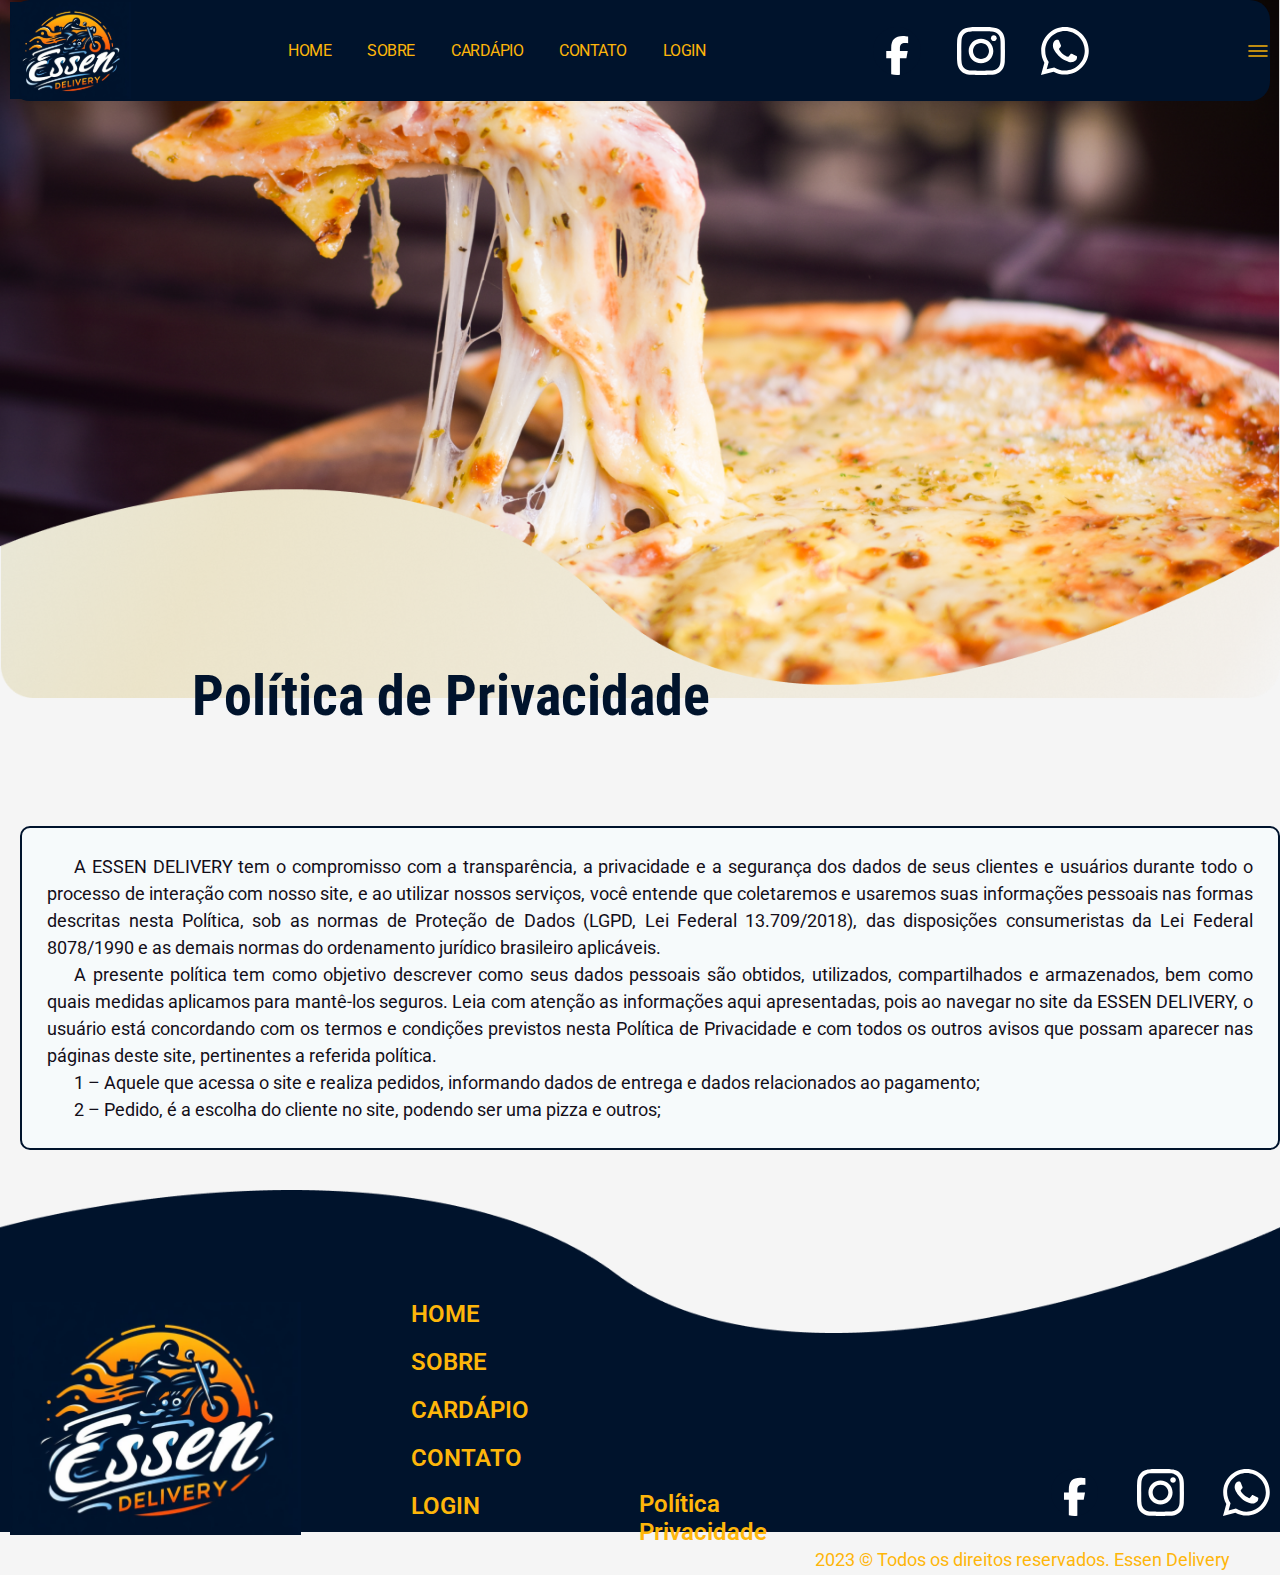
<file: politica/politica.html>
<!DOCTYPE html>
<html lang="pt-br">
<head>
    <meta charset="UTF-8">
    <meta name="viewport" content="width=device-width, initial-scale=1.0">
    <link rel="preconnect" href="https://fonts.googleapis.com">
    <link rel="preconnect" href="https://fonts.gstatic.com" crossorigin>
    <link href="https://fonts.googleapis.com/css2?family=Inter:wght@400;600;700&family=Roboto+Condensed:ital,wght@0,100;0,300;0,400;0,600;1,600&family=Roboto:ital,wght@0,100;0,400;0,700;1,500&family=Sora:wght@500;600;700&display=swap" rel="stylesheet">
    <link rel="stylesheet" href="../css/main.css">
    <link rel="stylesheet" href="../css/components.css">
    <link rel="stylesheet" href="../css/grid.css">
    <link rel="stylesheet" href="../css/typograph.css">
    <link rel="stylesheet" href="../css/variables.css">
    <link rel="stylesheet" href="../css/reset.css">
    <link rel="stylesheet" href="../css/privace.css">
    <title>Essen Delivery </title>
</head>
<body>
    
<header>
    
    
    <div class="container">
        
       <div class="menu">
            <a href="#" class=""><img src="../imagens/logo.svg" alt="Logo Essen Delivery"></a>
           
            <nav>
                <ul>
                    <li><a href="./index.html">HOME</a></li>
                            <li><a href="../about.html">SOBRE</a></li>
                            <li><a href="../cardapio/index.html">CARDÁPIO</a></li>
                            <li><a href="../error.html">CONTATO</a></li>
                            <li><a href="../cliente/login.html">LOGIN</a></li>
                </ul>
            </nav>
                <ul>
                    
                    <li><img src="../imagens/facebook.svg" alt="Logo Facebook"></li>
                    <li><img src="../imagens/instagram.svg" alt="Logo Instagram"></li>
                    <li><img src="../imagens/whatsapp.svg" alt=" Logo Whatsapp"></li>
                </ul>
             <button><img src="../imagens/icon-menu.png" alt="Icone Navegação"></button>
        </div>
        
    </div>

    <div class="title">
        <h1>Política de Privacidade</h1>
    </div>  
</header>
    <main>
    <div class="container">
        <section>              
            <div class="text">
                <p>    A ESSEN DELIVERY tem o compromisso com a transparência, a privacidade e a segurança dos dados de seus clientes e usuários durante todo o processo de interação com nosso site, e ao utilizar nossos serviços, você entende que coletaremos e usaremos suas informações pessoais nas formas descritas nesta Política, sob as normas de Proteção de Dados (LGPD, Lei Federal 13.709/2018), das disposições consumeristas da Lei Federal 8078/1990 e as demais normas do ordenamento jurídico brasileiro aplicáveis.
                </p><p>A presente política tem como objetivo descrever como seus dados pessoais são obtidos, utilizados, compartilhados e armazenados, bem como quais medidas aplicamos para mantê-los seguros. Leia com atenção as informações aqui apresentadas, pois ao navegar no site da ESSEN DELIVERY, o usuário está concordando com os termos e condições previstos nesta Política de Privacidade e com todos os outros avisos que possam aparecer nas páginas deste site, pertinentes a referida política.
                </p><p>    1 – Aquele que acessa o site e realiza pedidos, informando dados de entrega e dados relacionados ao pagamento;
                </p><p>    2 – Pedido, é a escolha do cliente no site, podendo ser uma pizza e outros;</p>
        </section>
    </div>
    </main>
    <footer>
        <div class="container">
            <div class="main-area">
                <div class="left">
                    <img src="../imagens/Logo-xg.png" alt="">
                </div>
                <div class="right">
                        <div class="item-nav">
                            <ul>
                                <li><a href="../index.html">HOME</a></li>
                                <li><a href="../about.html">SOBRE</a></li>
                                <li><a href="../cardapio/index.html">CARDÁPIO</a></li>
                                <li><a href="../error.html">CONTATO</a></li>
                                <li><a href="../cliente/login.html">LOGIN</a></li>
                            </ul>
                        </div>
                        <div class="item-politica">
                            <h5>Política Privacidade</h5>
                        </div>
                        <div class="social-footer">
                        <ul>
                            <li><img src="../imagens/facebook.svg" alt="Facebook"></li>
                            <li><img src="../imagens/instagram.svg" alt="Instagram"></li>
                            <li><img src="../imagens/whatsapp.svg" alt="Whatsapp"></li>
                        </ul>
                    </div>
                    
                </div>
            </div>
            <p class="copy">2023 &copy; Todos os direitos reservados. Essen Delivery</p>
        </div>
            
    </footer>
</body>
</html>
</file>
<file: css/main.css>
header {
    width: 100%;


}

.back-home {
    background: url("../imagens/home.png") no-repeat center center;
    width: 100%;
    max-width: 198rem;
    height: 78.6rem;
    background-repeat: no-repeat;
}

.back-cardapio {
    background: url("../imagens/cardapio.png") no-repeat center center;
    width: 100%;
    max-width: 198rem;
    height: 36rem;
    background-repeat: no-repeat;
}

header .container {
    display: flex;
    align-items: center;
    justify-content: space-between;

}



header .menu {
    display: flex;
    width: 142.5rem;
    height: 10.1rem;
    border-radius: 2rem;
    background: var(--azul);
    justify-content: space-between;
    align-items: center;
}

header .menu ul {
    display: flex;
    padding: 0.5rem 1rem;
    align-items: flex-end;
    gap: 3.6rem;
}

header nav {
    display: flex;
    align-items: center;
    gap: 3.2rem;
}

header nav ul {
    display: flex;
    gap: 4rem;
}

nav ul li a {
    color: var(--amarelo);
    font-size: 1.6rem;
    letter-spacing: -0.48px;
}

.pede-pizza {
    position: relative;
    width: 100%;
    height: 63.9rem;
    padding-top: 20rem;
    padding-left: 20rem;


}

main {
    width: 100%;
    max-width: 198rem;
}



.login {
    display: flex;
    flex-direction: column;
    width: 700px;
    background-color: lightgray;
    border-radius: 16px;
    padding: 1.5rem 40px;
    align-items: center;
    
  }

  input {    
    width:200px;  
  }

.s-cardapio-home {
    position: relative;
    width: 100%;
    padding-top: 11.3rem;
    display: flex;
    flex-direction: row;
    align-items: center;
    overflow: hidden;
    flex-wrap: wrap;
}

.s-cardapio {
    position: relative;
    width: 100%;
    display: flex;
    flex-direction: row;
    align-items: center;
    overflow: hidden;
    flex-wrap: wrap;
}

footer {
    width: 100%;
    max-width: 198rem;
    height: 38.5rem;
    background: url("../imagens/footer.png") no-repeat center center;
    background-repeat: no-repeat;
    background-size: contain;
    background-position: top;

}

footer .main-area {
    display: flex;
    align-items: center;
    justify-content: space-between;
    padding-top: 10rem;

}

footer .main-area .left {
    margin-right: 10rem;
}

footer .main-area .right {
    flex-grow: 1;
    display: flex;

}

footer .main-area .right .item-nav ul li a {
    color: var(--amarelo);
    font-size: 24px;
    font-style: normal;
    font-weight: 600;
    line-height: normal;
    transition: color .3s ease;
    display: flex;
    align-items: center;
    padding: 1rem;
}

footer .main-area .right .item-nav ul li a:hover {
    color: var(--fundo);
}

footer .main-area .right .item-politica {
    color: var(--amarelo);
    font-style: normal;
    font-weight: 600;
    line-height: normal;
    margin-left: 10rem;
    margin-top: 20rem;

}

footer .main-area .right .social-footer {
    display: flex;
    position: relative;
    align-items: end;
    margin-left: 20rem;
    margin-bottom: 3rem;
}

footer .main-area .right .social-footer ul {
    display: flex;
    align-items: center;
    justify-content: center;
    gap: 3.9rem;
}

footer .copy {

    display: flex;
    color: var(--amarelo);
    width: 100%;
    align-items: stretch;
    justify-content: flex-end;
    flex-direction: row;
    padding-right: 4rem;
}

.tabs {
    display: flex;
    justify-content: space-around;
    margin: 20px 2px 40px 2px;
    height: 40px;
    box-shadow: 0 0 1px 1px rgba(0, 0, 0, 0.2);

}

.tabs>* {
    width: 100%;
    color: dimgray;
    height: 100%;
    cursor: pointer;
    display: flex;
    justify-content: center;
    align-items: center;
    font-family: 'Roboto Condensed', sans-serif;
    font-weight: 600;
    font-size: 1.8rem;
}

.tabs>*:hover:not(.active) {
    background-color: rgb(220, 220, 220);
}

.tabs>.active {
    color: white;
    background-color: #00132C;
}

.panel {
    display: none;
}

.panel.active {
    display: block;
}


/* tabela carrinho de compras */
.cart-table {
    width: 100%;
    border-collapse: collapse;
}

.table-head-item {
    font-family: 'roboto', sans-serif;
    text-align: start;
    border-bottom: 1px solid var(--gray);
    padding-bottom: 6px;
    text-transform: uppercase;
    font-size: 1.6rem;
}

.second-col,
.third-col {
    width: 26%;
}

.cart-product td {
    padding: 8px 0;
}

.product-identification {
    display: flex;
    align-items: center;
}

.cart-product-image {
    width: 120px;
    height: 70px;
}

.cart-product-title {
    margin-left: 16px;
    font-size: 18px;
}

.cart-product-price {
    font-family: 'roboto', sans-serif;
    font-size: 1.6rem;
}

.product-qtd-input {
    width: 48px;
    height: 34px;
    border-radius: 6px;
    border: 2px solid var(--blue);
    text-align: center;
    background: #eee;
}

.remove-product-button {
    margin-left: 12px;
    background: #ff0000;
    color: var(--fundo);
    padding: 10px 8px;
    border: 0;
    border-radius: 6px;

    transition: filter 0.2s;
}

.remove-product-button:hover {
    filter: brightness(0.8);
}

.cart-total-container {
    border-top: 1px solid var(--gray);
    text-align: end;
    padding: 6px 16px 0 0;
    font-size: 18px;
}

.cart-total-container strong {
    margin-right: 12px;
}

.purchase-button {
    display: flex;
    margin: 24px auto 0;
    background: var(--azul);
    color: var(--amarelo);
    border: 0;
    border-radius: 6px;
    padding: 16px 20px;
    text-transform: uppercase;
    font-size: 20px;
    font-weight: bold;

    transition: filter 0.2s;
}

.purchase-button:hover {
    filter: brightness(0.8);
}


@media (max-width: 1200px) {
    header .pede-pizza {
        width: 100%;
        max-width: 40.3rem;
        height: 49.5rem;
        padding-top: 20rem;
        padding-left: 1rem;
    }

    .s-cardapio {
        position: relative;
        width: 100%;
        padding: 0;
        display: flex;
        flex-direction: row;
        align-items: center;
        overflow: hidden;
    }

    footer .main-area {
        padding-top: 3rem;
    }

    footer .main-area .right .item-nav ul li a {
        font-size: 1.4rem;
    }

    footer .main-area .right .item-politica {

        margin-left: 3rem;
    }

    footer .main-area .right .item-politica h5 {
        font-size: 1.6rem;
    }
}


@media (max-width: 991px) {

    header {
        height: 61.59rem;
    }

    header .pede-pizza {
        width: 100%;
        max-width: 33.3rem;
        height: 40.9rem;
        padding-top: 12rem;
        padding-left: 1rem;
    }

    .s-cardapio {
        position: relative;
        width: 100%;
        padding: 0;
        display: flex;
        flex-direction: row;
        align-items: center;
        overflow: hidden;
    }

    footer .main-area .left {
        width: 17.1rem;
        height: 13.8rem;
    }

    footer .main-area .left {
        margin-right: 5rem;
    }

    footer .main-area .right {
        flex-grow: 1;
        display: flex;
        justify-content: space-evenly;
        align-content: center;
    }

    footer .main-area .right .item-nav ul li a {
        font-size: 1.4rem;
    }

    footer .main-area .right .item-politica {
        margin-left: 1rem;
    }

    footer .main-area .right .item-politica h5 {
        font-size: 1.6rem;
    }

    footer .main-area .right .social-footer ul {
        width: 16rem;
        height: 2.2rem;
        gap: 3.9rem;
    }

    footer .main-area .right .item-politica h5 {
        font-size: 1.4rem;
    }

    footer .copy {

        padding-right: 3rem;
        font-size: 1.2rem;

    }

}

@media (max-width: 768px) {
    header {
        height: 46.59rem;
    }

    header nav {
        display: none;
    }

    header .menu {
        height: 6.1rem;
    }

    header .logo {
        width: 6.1rem;
        margin-left: 2rem;
    }

    header ul li {
        width: 2.4rem;
    }

    header .pede-pizza {

        position: relative;
        width: 100%;
        max-width: 25.8rem;
        height: 34.1rem;
        padding-top: 12rem;
        padding-left: 1rem;

    }

    footer .main-area {
        display: flex;
        align-items: center;
        justify-content: space-between;

    }

    footer .main-area .left {
        width: 10.1rem;
        height: 13.8rem;
    }

    footer .main-area .left {
        margin-right: 2rem;

    }

    footer .main-area .right {

        display: flex;
        align-content: center;
        align-items: center;
        height: 18rem;

    }

    footer .main-area .right .item-nav ul li a {
        font-size: 1.2rem;
        padding: 1rem;
    }

    footer .main-area .right .item-politica {
        margin-left: 1rem;
    }

    footer .main-area .right .item-politica h5 {
        font-size: 1.6rem;
    }

    footer .main-area .right .social-footer {
        margin-bottom: -8rem;
    }

    footer .main-area .right .item-politica h5 {
        font-size: 1.4rem;
        height: 10rem;
    }

}

@media (max-width: 560px) {

    header {
        height: 31.59rem;
    }

    header nav {
        display: none;

    }

    header .menu {
        height: 5.1rem;
    }

    header .logo {
        width: 5.1rem;
        margin-left: 2rem;
    }

    header ul li {
        width: 2.4rem;
    }

    header .pede-pizza {

        position: relative;
        width: 100%;
        max-width: 21.4rem;
        height: 26rem;
        padding-top: 5rem;
        padding-left: 1rem;

    }

    footer {
        width: 100%;
        max-width: 56rem;
        height: 30rem;
        background: url("../imagens/footer.png") no-repeat center center;
        background-repeat: no-repeat;
        background-size: contain;
        background-position: top;
        background-color: var(--azul);

    }

    footer .main-area {
        display: flex;
        align-items: center;
        justify-content: space-between;
        flex-direction: column;
        flex-wrap: wrap;
        align-content: center;

    }

    footer .main-area .left {
        width: 10.1rem;
        height: 4.8rem;
    }

    footer .main-area .right .item-politica h5 {
        font-size: 1.2rem;
    }


    footer .main-area .right .item-politica h5 {
        font-size: 1rem;

    }
}
</file>
<file: css/components.css>
.card-home {
    width: 33.9rem;
    height: 51.9rem;
    border-radius: 10px;
    margin: 4rem 1rem;
    display: flex;
    justify-content: space-between;
    
}


.card-produto {
    width: 33.9rem;
    height: 51.9rem;
    border-radius: 10px;
    border: 2px solid var(--azul, #00132C);
    background: #F6FAFB;
    margin: 4rem 1rem;

}

.card-produto .card-titulo {
    display: flex;
    justify-content: space-between;
    margin-top: 2rem;
}


.card-produto h6 {
    display: flex;
    justify-content: baseline;
    margin-left: 3rem;
}

.card-produto .card-tag {
    justify-content: end;
    margin-right: 3rem;
    color: #7D5015;
    font-family: Roboto;
    font-size: 1.2rem;
    font-style: normal;
    font-weight: 600;
    line-height: normal;
}

.card-produto .card-subtitulo {
    font-style: 'roboto';
    color: #130E19;
    text-align: center;
    font-family: Roboto;
    font-size: 1.6rem;
    font-style: normal;
    font-weight: 500;
    line-height: normal;
    margin-top: 2.5rem;

}

.card-produto .card-image {
    display: flex;
    align-items: center;
    justify-content: center;
    margin-top: 5rem;
}

.card-preco {
    display: flex;
    justify-content: space-between;
    margin-top: 5rem;
    margin-left: 3rem;
    margin-right: 3rem;
}



@media (max-width: 768px) {

    .card-produto {
        height: 30.90rem;

    }

    .card-preco {
        display: flex;
        margin-top: 0;
    }

    .card-preco h3 {
        font-size: 2.3rem;
    }

    .card-preco img {
        width: 3.6rem;
        height: 3.6rem;
    }

    .card-produto .card-image {
        margin-top: 1rem;
    }

    .card-produto .card-image img {
        max-width: 70%;
    }

}

@media (max-width: 560px) {

    .s-cardapio {
        display: flex;
        flex-direction: column;
        align-items: center;
        overflow: hidden;

    }

    .card-produto {
        width: 26.9rem;
        height: 35.90rem;

    }

}
</file>
<file: css/grid.css>
.container{
    width: 100%;
    max-width: 144rem;
    margin: 0 auto;
    padding: 0 1rem;
}
</file>
<file: css/typograph.css>
h1,h2{
    font-family: 'Roboto Condensed',sans-serif;
    line-height: 120%;
}
h1,h2,h3,h4,h5,h6{
    color:var(fundo);
    font-weight: 700;
}
h5,h6{
    font-weight: 600;
}

h1{
    font-size: 5.6rem; 
}

h2{
    font-size: 4.8rem;
}

h3{
    font-size: 4rem;
}

h4{
    font-size: 2.8rem;
}

h5{
    font-size: 2.4rem;
}
h6{
   font-size: 2.2rem; 
}

p{
    font-size: 1.8rem;
    line-height: 150%;
}
</file>
<file: css/variables.css>
:root{
    --azul: #00132C;
    --amarelo: #FEB60A;
    --marron:#130E19;
    --fundo: #f5f5f5;
}
</file>
<file: css/privace.css>
header{
    width: 100%;
    max-width: 198rem;
    background: url("../imagens/home.png") no-repeat center center;
    height: 78.6rem;
         
    background-repeat:no-repeat;
    background-size:contain;
    background-position:top;
}
header .container{
    display: flex;
    align-items: center;
    justify-content: space-between;
   
}

header .menu{
    display: flex;
    width: 142.5rem;
    height: 10.1rem; 
    border-radius: 2rem;
    background: var(--azul); 
    justify-content: space-between;
    align-items: center;
}

header .menu ul{
    display: flex;
    padding: 0.5rem 1rem;
    align-items: flex-end;
    gap: 3.6rem; 
}

header nav {
    display: flex;
    align-items: center;
    gap: 3.2rem;
}

header nav ul {
    display: flex;
    gap: 4rem;
}

nav ul li a {
    color: var(--amarelo);
    font-size: 1.6rem;
    letter-spacing: -0.48px;
}


header .title{
    width: 100%;
    height: 80%;
    display: flex;
    flex-wrap: wrap;
    flex-direction: column-reverse;
    align-content: left;
    color: #00132C;
    margin-left: 15%; 
}

section{
    width: 100%;
}

section .text{
    display: inline-block;
    text-align: justify;
    width: 100%;
    height: auto;
    border-radius: 10px;
    border: 2px solid var(--azul, #00132C);
    background: #F6FAFB;
    margin: 4rem 1rem;
    padding: 2%;
}
    
section .forms{
    display: flex;
    text-align: center;
    width: 100%;
    height: auto;
    border-radius: 10px;
    border: 2px solid var(--azul, #00132C);
    background: #F6FAFB;
    margin: 4rem 1rem;
    align-items: center;
    justify-content: center;
    padding: 2%;
}
section p{   
    text-indent: 1.5em;
  margin-top: 0 
}
</file>
<file: css/form.css>
form {
  display: flex;
  flex-direction: column;
  width: 900px;
  background-color: lightgray;
  border-radius: 16px;
  padding: 1.5rem 40px;
}

h2 {
  font-size: 1.5rem;
  margin-bottom: 1.5rem;
}

label {
  margin-bottom: .2rem;  
  position: relative;
}

label:not(:first-of-type){
  margin-top: 1rem;
  
}

input {
  padding: .2rem .5rem;
  width:200px;

}

.helper-text {
  display: none;
  font-size: .8rem;
  color: darkred;
}

button {
  width: 100px;
  height: 40px;
  margin-top: 1.5rem;
  font-size: 1rem;
  background-color: #04AA6D;
  align-self: center;
}

/* ---------- Estilos dinâmicos ---------- */
.required-popup::after {
  content: "*Campo obrigatório";
  position: absolute;
  top: 0;
  right: 0;
  color: #DFDFDF;
  font-size: .65rem;
  padding: .2rem .3rem;
  width: auto;
  display: block;
  background-color: #202020;
}

input.error {
  border: solid 2px #992020;
  background-color: #CCBBBB;
  color: #662020;
}

input.correct {
  background-color: #BBCCBB;
  border: solid 2px #206620;
  color: #206620;
}

.visible {
  display: block;
}
</file>
